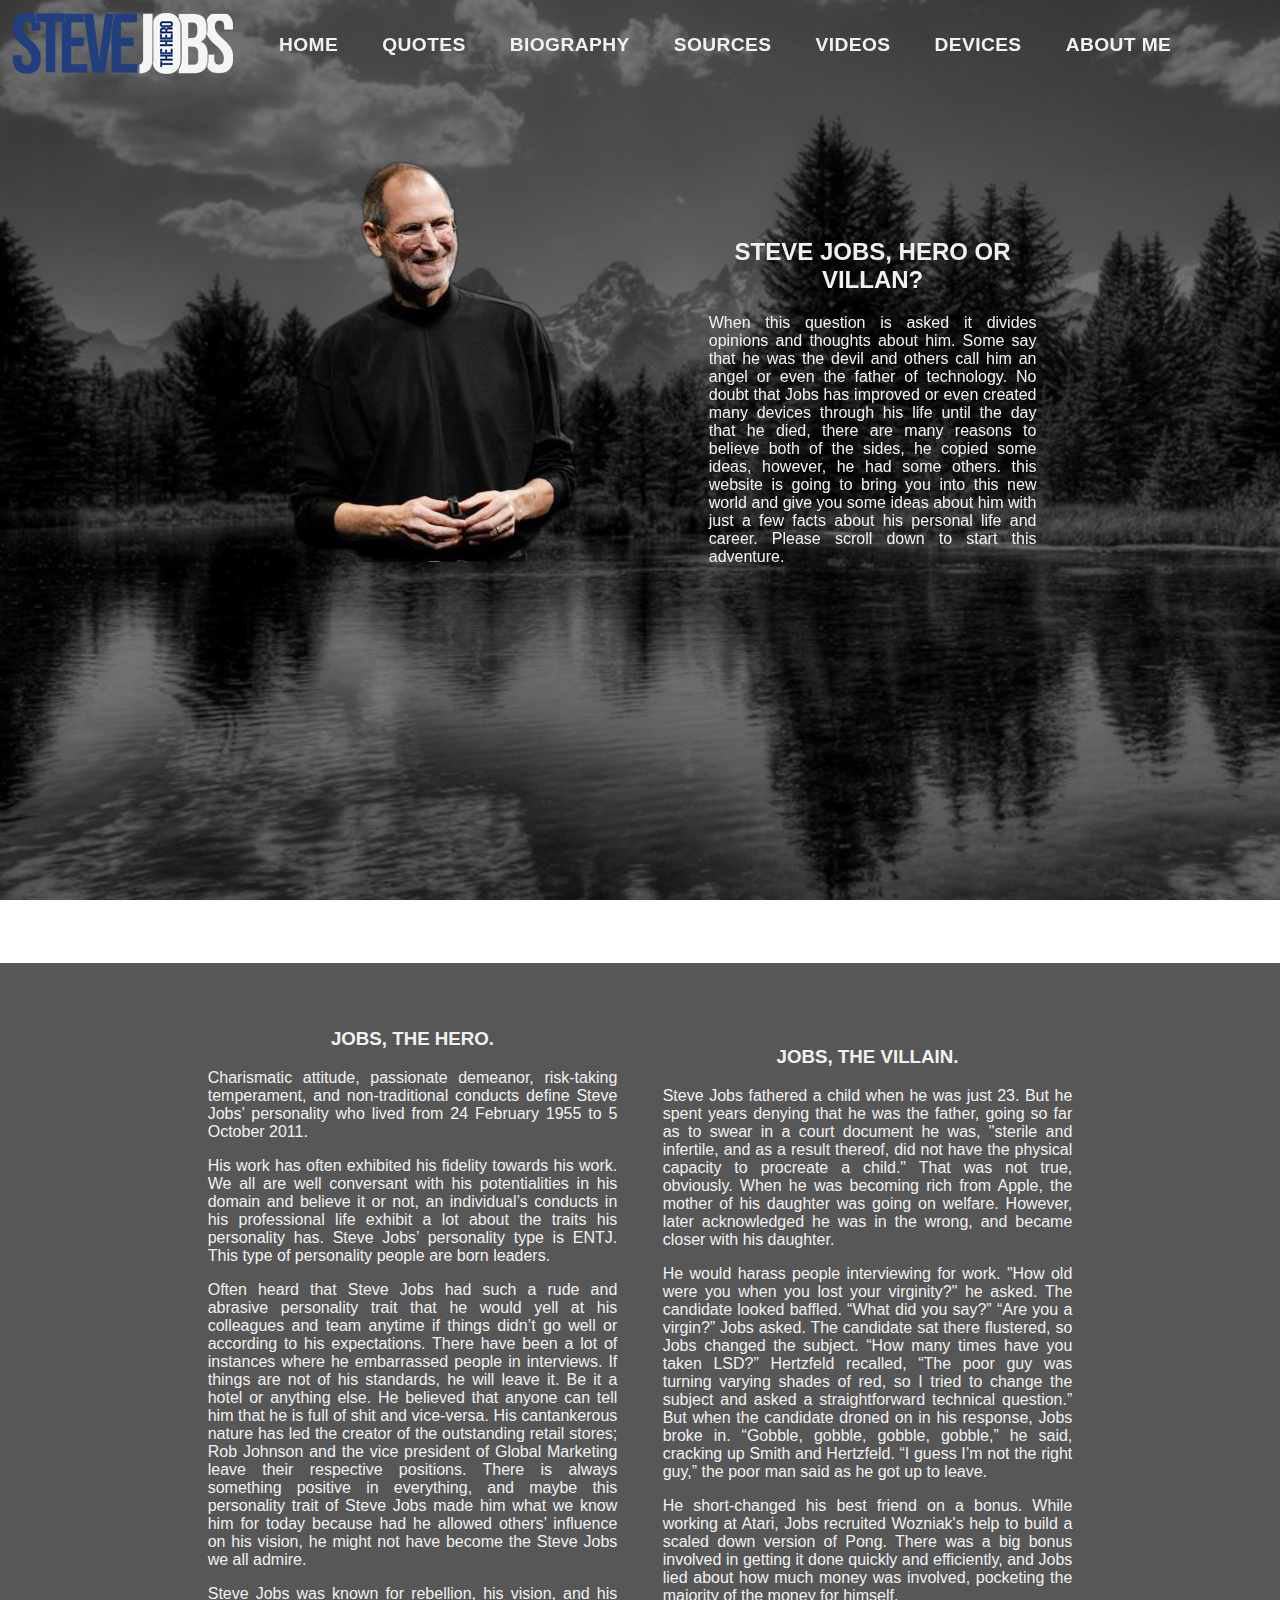
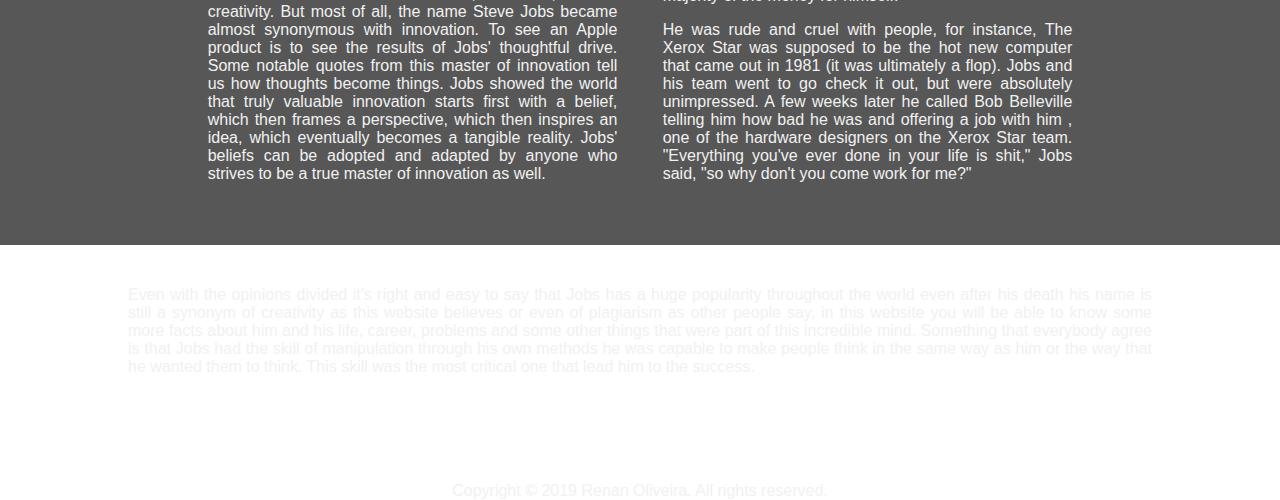
<file: index.html>
<!DOCTYPE html>
<html>
<head>
    <meta charset="utf-8" />
    <meta http-equiv="X-UA-Compatible" content="IE=edge">
    <link rel="icon" href="img/favicon.ico"/>
    <title>Steve Jobs, Hero?</title>
    <meta name="viewport" content="width=device-width, initial-scale=1, maximum-scale=1">
    <link rel="stylesheet" type="text/css" media="screen" href="css/style.css" />
    <script src="js/script.js"></script>
    <script type="text/javascript">
        if (screen.width <= 699) {
        document.location = "mobile.html";
        }
        </script>
    <!--This part says that if the device is a mobile to redirect it to the following page mobile.html-->
    <div id="menu">
        <div class="logo">
                <a href="index.html"><img src="img/logo.png" alt="logo is here" width="220" height="61"></a>
                <!-- The logo should be 118px width and 38px height -->
        </div>
        <nav>
            <ul>
                <div class="menuFont">
                    <li><a href="index.html">HOME</a></li>
                    <li><a href="quotes.html">QUOTES</a></li>
                    <li><a href="biography.html">BIOGRAPHY</a></li>
                    <li><a href="sources.html">SOURCES</a></li>
                    <li><a href="videos.html">VIDEOS</a></li>
                    <li><a href="devices.html">DEVICES</a></li>
                    <li><a href="about.html">ABOUT ME</a></li>
                </div>
            </ul>    
        </nav>
    </div>
</head>
<body>
    <div class="header">

    </div>
    <div class="contentA">
        <div class="columnA">
            <img class="imageIntroduction" src="img/home/introduction.png" alt="steveJobsImage">
        </div>
        <div class="columnA">
        <div class="textA">
            <h2>STEVE JOBS, HERO OR VILLAN?</h2>
            <p>When this question is asked it divides opinions and thoughts about him. Some say that he was the devil and others
                call him an angel or even the father of technology. No doubt that Jobs has improved or even created many devices through
                 his life until the day that he died, there are many reasons to believe both of the sides, he copied some ideas, however,
                  he had some others. this website is going to bring you into this new world and give you some ideas about him with just a
                    few facts about his personal life and career. Please scroll down to start this adventure. </p>
                    </div>
    </div>
    </div>
    <!--Please write the content between the <p>tags</p>-->
    <div class="contentB">

        <div class="textB">
            <div class="columnB">
                <h3>JOBS, THE HERO.</h3>
                    <p>Charismatic attitude, passionate demeanor, risk-taking temperament, and non-traditional conducts define 
                        Steve Jobs’ personality who lived from 24 February 1955 to 5 October 2011.</p>
                            <p>His work has often exhibited his fidelity towards his work. We all are well conversant with his 
                                potentialities in his domain and believe it or not, an individual’s conducts in his professional 
                                life exhibit a lot about the traits his personality has. Steve Jobs’ personality type is ENTJ.
                                 This type of personality people are born leaders.</p>
                                 <p>Often heard that Steve Jobs had such a rude and abrasive personality trait that he would yell
                                      at his colleagues and team anytime if things didn’t go well or according to his expectations.
                                       There have been a lot of instances where he embarrassed people in interviews. If things are not
                                        of his standards, he will leave it. Be it a hotel or anything else.  He believed that anyone can
                                         tell him that he is full of shit and vice-versa. His cantankerous nature has led the creator of
                                          the outstanding retail stores; Rob Johnson and the vice president of Global Marketing leave 
                                          their respective positions. There is always something positive in everything, and maybe this 
                                          personality trait of Steve Jobs made him what we know him for today because had he allowed others’
                                           influence on his vision, he might not have become the Steve Jobs we all admire.
                                        </p> 
                                        <p>Steve Jobs was known for rebellion, his vision, and his creativity. But most of all, the name Steve 
                                            Jobs became almost synonymous with innovation. To see an Apple product is to see the results of Jobs'
                                             thoughtful drive. Some notable quotes from this master of innovation tell us how thoughts become things.
                                              Jobs showed the world that truly valuable innovation starts first with a belief, which then frames a
                                               perspective, which then inspires an idea, which eventually becomes a tangible reality. Jobs' beliefs 
                                               can be adopted and adapted by anyone who strives to be a true master of innovation as well.</p>
            </div>
            <!--Please write the content between the <p>tags</p>-->
            <div class="columnB">
                    <h3>JOBS, THE VILLAIN.</h3>
                        <p>Steve Jobs fathered a child when he was just 23. But he spent years denying that he was the father, 
                            going so far as to swear in a court document he was, "sterile and infertile, and as a result thereof, 
                            did not have the physical capacity to procreate a child." That was not true, obviously. When he was 
                            becoming rich from Apple, the mother of his daughter was going on welfare. However, later acknowledged 
                            he was in the wrong, and became closer with his daughter.  </p>
                            <p>He would harass people interviewing for work. "How old were you when you lost your virginity?" he asked. 
                                    The candidate looked baffled. “What did you say?” “Are you a virgin?” Jobs asked. The candidate sat there 
                                    flustered, so Jobs changed the subject. “How many times have you taken LSD?” Hertzfeld recalled, “The poor
                                     guy was turning varying shades of red, so I tried to change the subject and asked a straightforward technical
                                      question.” But when the candidate droned on in his response, Jobs broke in. “Gobble, gobble, gobble, gobble,”
                                       he said, cracking up Smith and Hertzfeld. “I guess I’m not the right guy,” the poor man said as he got up to leave.</p>
                            <p>He short-changed his best friend on a bonus. While working at Atari, Jobs recruited Wozniak's help to
                                 build a scaled down version of Pong. There was a big bonus involved in getting it done quickly and 
                                 efficiently, and Jobs lied about how much money was involved, pocketing the majority of the money for himself.</p>
                            <p>He was rude and cruel with people, for instance, The Xerox Star was supposed to be the hot new computer 
                                    that came out in 1981 (it was ultimately a flop). Jobs and his team went to go check it out, but were 
                                    absolutely unimpressed. A few weeks later he called Bob Belleville telling him how bad he was and offering 
                                    a job with him , one of the hardware designers on the Xerox Star team. "Everything you've ever done in your
                                     life is shit," Jobs said, "so why don't you come work for me?" </p>

            </div>
            <!--Please write the content between the <p>tags</p>-->
        </div>
    
    </div>
    <div class="contentC">
        
        <div class="textC">
                <p>Even with the opinions divided it's right and easy to say that Jobs has a huge popularity throughout the world even after his
                        death his name is still a synonym of creativity as this website believes or even of plagiarism as other people say, in this
                    website you will be able to know some more facts about him and his life, career, problems and some other things that were part of
                this incredible mind. Something that everybody agree is that Jobs had the skill of manipulation through his own methods he was capable
            to make people think in the same way as him or the way that he wanted them to think. This skill was the most critical one that lead him
        to the success. </p>
        </div>
        <!--Please write the content between the <p>tags</p>-->
    
    </div>
    <footer class="foot">Copyright © 2019 Renan Oliveira. All rights reserved.</footer>
</body>
</html>
</file>
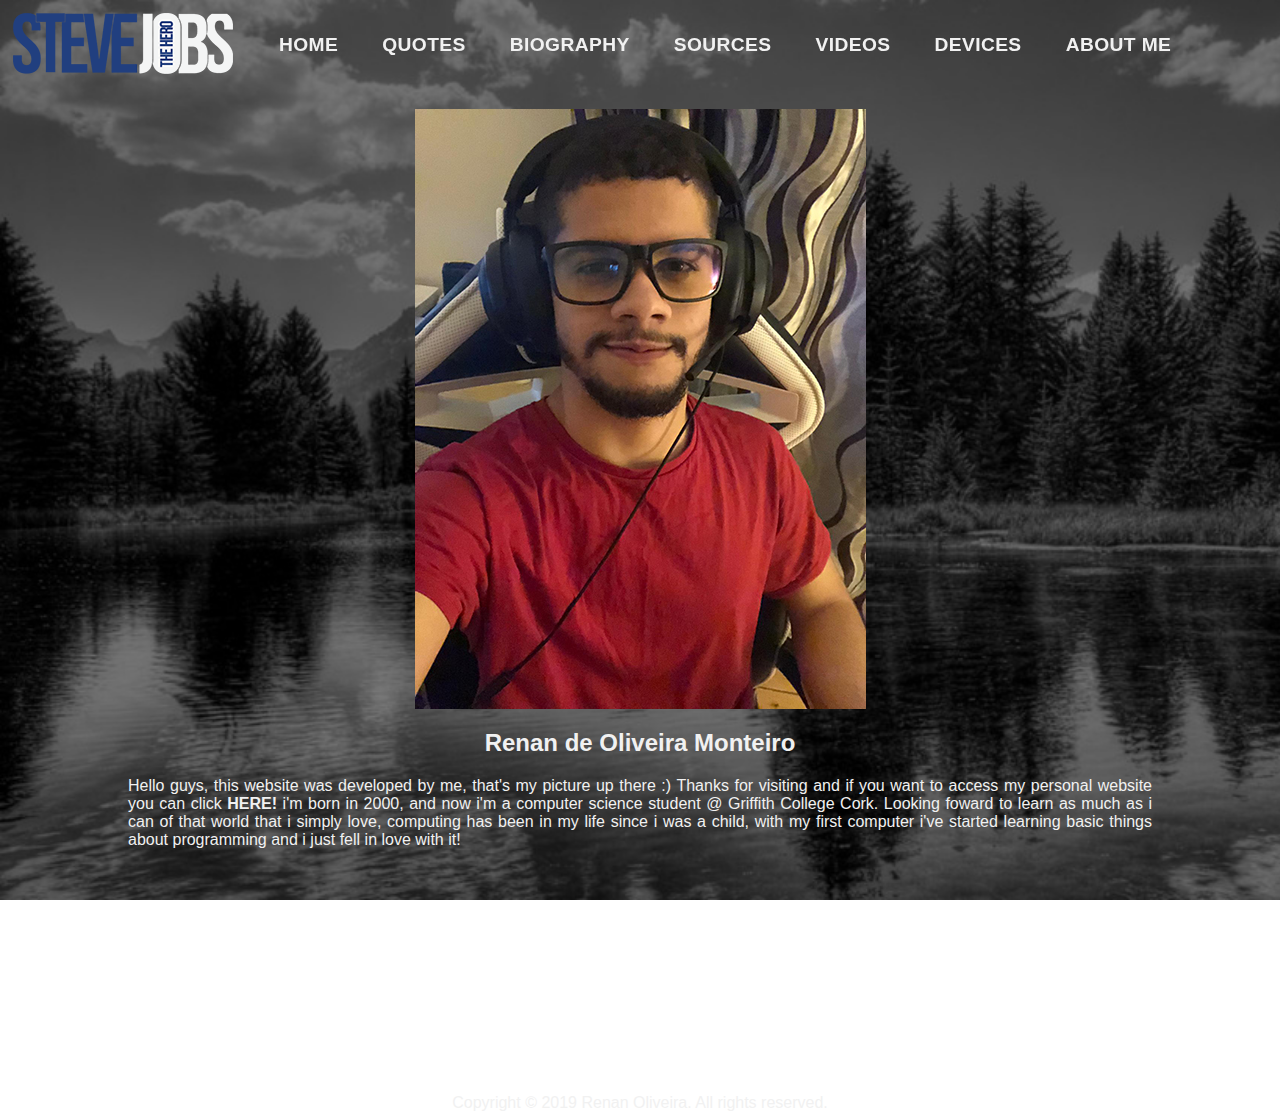
<file: about.html>
<!DOCTYPE html>
<html>
<head>
    <meta charset="utf-8" />
    <meta http-equiv="X-UA-Compatible" content="IE=edge">
    <link rel="icon" href="img/favicon.ico"/>
    <title>Steve Jobs, Hero?</title>
    <meta name="viewport" content="width=device-width, initial-scale=1, maximum-scale=1">
    <link rel="stylesheet" type="text/css" media="screen" href="css/style.css" />
    <script src="js/script.js"></script>
    <script type="text/javascript">
        if (screen.width <= 699) {
        document.location = "mobile.html";
        }
        </script>
    <!--This part says that if the device is a mobile to redirect it to the following page mobile.html-->
    <div id="menu">
        <div class="logo">
                <a href="index.html"><img src="img/logo.png" alt="logo is here" width="220" height="61"></a>
                <!-- The logo should be 118px width and 38px height -->
        </div>
        <nav>
            <ul>
                <div class="menuFont">
                    <li><a href="index.html">HOME</a></li>
                    <li><a href="quotes.html">QUOTES</a></li>
                    <li><a href="biography.html">BIOGRAPHY</a></li>
                    <li><a href="sources.html">SOURCES</a></li>
                    <li><a href="videos.html">VIDEOS</a></li>
                    <li><a href="devices.html">DEVICES</a></li>
                    <li><a href="about.html">ABOUT ME</a></li>
                </div>
            </ul>    
        </nav>
    </div>
</head>
<body>
    <div class="header">

    </div>
    <div class="contentA">
        <div class="textA">
        <img class="renanPic" alt="renan's picture" src="img/renan.jpg">
            <h2>Renan de Oliveira Monteiro</h2>
            <p>Hello guys, this website was developed by me, that's my picture up there :) Thanks for visiting and if you want
                 to access my personal website you can click <a href="http://www.orenan.com" target="_blank">HERE!</a> i'm born in 2000, and
                now i'm a computer science student @ Griffith College Cork. Looking foward to learn as much as i can of that world that i simply
            love, computing has been in my life since i was a child, with my first computer i've started learning basic things about programming
        and i just fell in love with it!</p>

        </div>
                    </div>
    </div>
    </div>
    <!--Please write the content between the <p>tags</p>-->
        </div>
    
    </div>
    <div class="contentC">
        
        <div class="textC">
                <p></p>
        </div>
        <!--Please write the content between the <p>tags</p>-->
    
    </div>
    <footer class="foot">Copyright © 2019 Renan Oliveira. All rights reserved.</footer>
</body>
</html>
</file>
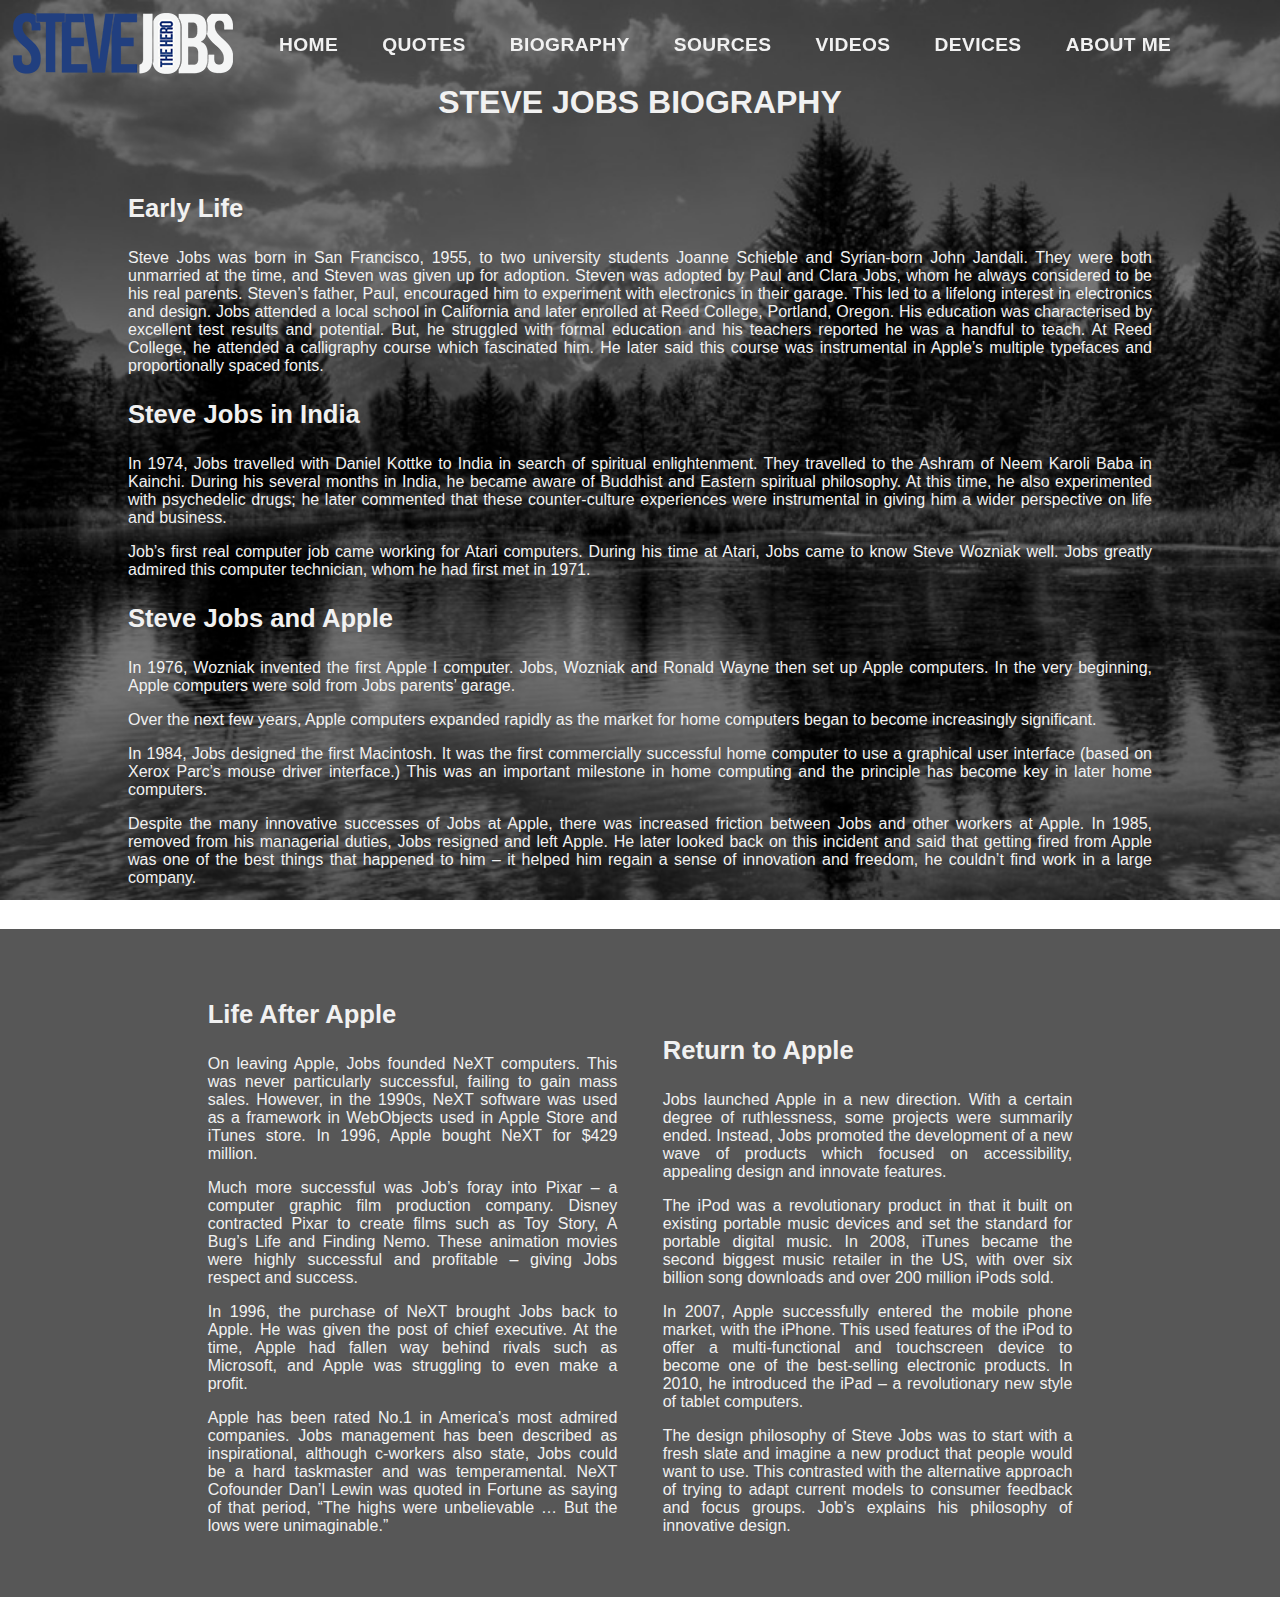
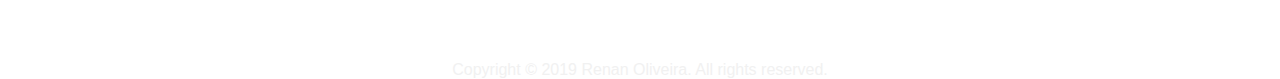
<file: biography.html>
<!DOCTYPE html>
<html>
<head>
    <meta charset="utf-8" />
    <meta http-equiv="X-UA-Compatible" content="IE=edge">
    <link rel="icon" href="img/favicon.ico"/>
    <title>Steve Jobs, Hero? - Biography</title>
    <meta name="viewport" content="width=device-width, initial-scale=1, maximum-scale=1">
    <link rel="stylesheet" type="text/css" media="screen" href="css/style.css" />
    <script src="js/script.js"></script>
    <script type="text/javascript">
        if (screen.width <= 699) {
        document.location = "mobile.html";
        }
        </script>
    <!--This part says that if the device is a mobile to redirect it to the following page mobile.html-->
    <div id="menu">
        <div class="logo">
                <a href="index.html"><img src="img/logo.png" alt="logo is here" width="220" height="61"></a>
                <!-- The logo should be 118px width and 38px height -->
        </div>
        <nav>
            <ul>
                <div class="menuFont">
                    <li><a href="index.html">HOME</a></li>
                    <li><a href="quotes.html">QUOTES</a></li>
                    <li><a href="biography.html">BIOGRAPHY</a></li>
                    <li><a href="sources.html">SOURCES</a></li>
                    <li><a href="videos.html">VIDEOS</a></li>
                    <li><a href="devices.html">DEVICES</a></li>
                    <li><a href="about.html">ABOUT ME</a></li>

                </div>
            </ul>    
        </nav>
    </div>
</head>
<body>
    <div class="header">

    </div>
    <div class="contentAMobile">
            <h1 class="pageTitle"><a href="https://www.biographyonline.net/business/steve-jobs.html" target="_blank">STEVE JOBS BIOGRAPHY</a></h1>
            <div class="textA">
            <p class="topic">Early Life</p>
            <p> Steve Jobs was born in San Francisco, 1955, to two university students Joanne Schieble and Syrian-born John Jandali. 
                They were both unmarried at the time, and Steven was given up for adoption. Steven was adopted by Paul and Clara Jobs,
                 whom he always considered to be his real parents. Steven’s father, Paul, encouraged him to experiment with electronics
                  in their garage. This led to a lifelong interest in electronics and design. Jobs attended a local school in California
                   and later enrolled at Reed College, Portland, Oregon. His education was characterised by excellent test results and
                    potential. But, he struggled with formal education and his teachers reported he was a handful to teach. At Reed College,
                     he attended a calligraphy course which fascinated him. He later said this course was instrumental in Apple’s multiple 
                     typefaces and proportionally spaced fonts.</p>
                     <p class="topic">Steve Jobs in India</p>
                     <p>In 1974, Jobs travelled with Daniel Kottke to India in search of spiritual enlightenment. They travelled to
                          the Ashram of Neem Karoli Baba in Kainchi. During his several months in India, he became aware of Buddhist
                           and Eastern spiritual philosophy. At this time, he also experimented with psychedelic drugs; he later 
                           commented that these counter-culture experiences were instrumental in giving him a wider perspective on
                            life and business.</p>
                            <p>Job’s first real computer job came working for Atari computers. During his time at Atari, Jobs came 
                                to know Steve Wozniak well. Jobs greatly admired this computer technician, whom he had first met in 1971.</p>
                                <p class="topic">Steve Jobs and Apple</p>
                                <p>In 1976, Wozniak invented the first Apple I computer. Jobs, Wozniak and Ronald Wayne then set up Apple
                                     computers. In the very beginning, Apple computers were sold from Jobs parents’ garage.</p>
                                <p>Over the next few years, Apple computers expanded rapidly as the market for home computers began to 
                                    become increasingly significant.</p>
                                <p>In 1984, Jobs designed the first Macintosh. It was the first commercially successful home computer to use
                                     a graphical user interface (based on Xerox Parc’s mouse driver interface.) This was an important milestone 
                                     in home computing and the principle has become key in later home computers.</p>
                                <p>Despite the many innovative successes of Jobs at Apple, there was increased friction between Jobs and other
                                     workers at Apple. In 1985, removed from his managerial duties, Jobs resigned and left Apple. He later looked
                                      back on this incident and said that getting fired from Apple was one of the best things that happened to him
                                       – it helped him regain a sense of innovation and freedom, he couldn’t find work in a large company.</p>
                    </div>
    </div>
    
    <!--Please write the content between the <p>tags</p>-->
    <div class="contentB">

        <div class="textB">
            <div class="columnB">
                    <p class="topic">Life After Apple</h3>
                        <p>On leaving Apple, Jobs founded NeXT computers. This was never particularly successful, failing
                             to gain mass sales. However, in the 1990s, NeXT software was used as a framework in WebObjects
                              used in Apple Store and iTunes store. In 1996, Apple bought NeXT for $429 million.</p>
                            <p>Much more successful was Job’s foray into Pixar – a computer graphic film production company.
                                 Disney contracted Pixar to create films such as Toy Story, A Bug’s Life and Finding Nemo.
                                  These animation movies were highly successful and profitable – giving Jobs respect and success.</p>
                                  <p>In 1996, the purchase of NeXT brought Jobs back to Apple. He was given the post of chief executive. 
                                      At the time, Apple had fallen way behind rivals such as Microsoft, and Apple was struggling to even make a profit.</p>
                                      <p>Apple has been rated No.1 in America’s most admired companies. Jobs management has been described as inspirational, 
                                            although c-workers also state, Jobs could be a hard taskmaster and was temperamental. NeXT Cofounder Dan’l Lewin was
                                             quoted in Fortune as saying of that period, “The highs were unbelievable … But the lows were unimaginable.”</p>
            </div>
            <!--Please write the content between the <p>tags</p>-->
            <div class="columnB">
                <p class="topic">Return to Apple</p>
                <p>Jobs launched Apple in a new direction. With a certain degree of ruthlessness, some projects were summarily ended.
                     Instead, Jobs promoted the development of a new wave of products which focused on accessibility, appealing design 
                     and innovate features.</p>
                <p>The iPod was a revolutionary product in that it built on existing portable music devices and set the standard for
                     portable digital music. In 2008, iTunes became the second biggest music retailer in the US, with over six billion
                      song downloads and over 200 million iPods sold.</p>
                <p>In 2007, Apple successfully entered the mobile phone market, with the iPhone. This used features of the iPod to offer
                     a multi-functional and touchscreen device to become one of the best-selling electronic products. In 2010, he introduced
                      the iPad – a revolutionary new style of tablet computers.</p>
                <p>The design philosophy of Steve Jobs was to start with a fresh slate and imagine a new product that people would want to
                     use. This contrasted with the alternative approach of trying to adapt current models to consumer feedback and focus
                      groups. Job’s explains his philosophy of innovative design.</p>

            </div>

            <!--Please write the content between the <p>tags</p>-->
        </div>
    
    </div>
    <footer class="foot">Copyright © 2019 Renan Oliveira. All rights reserved.</footer>
</body>
</html>
</file>
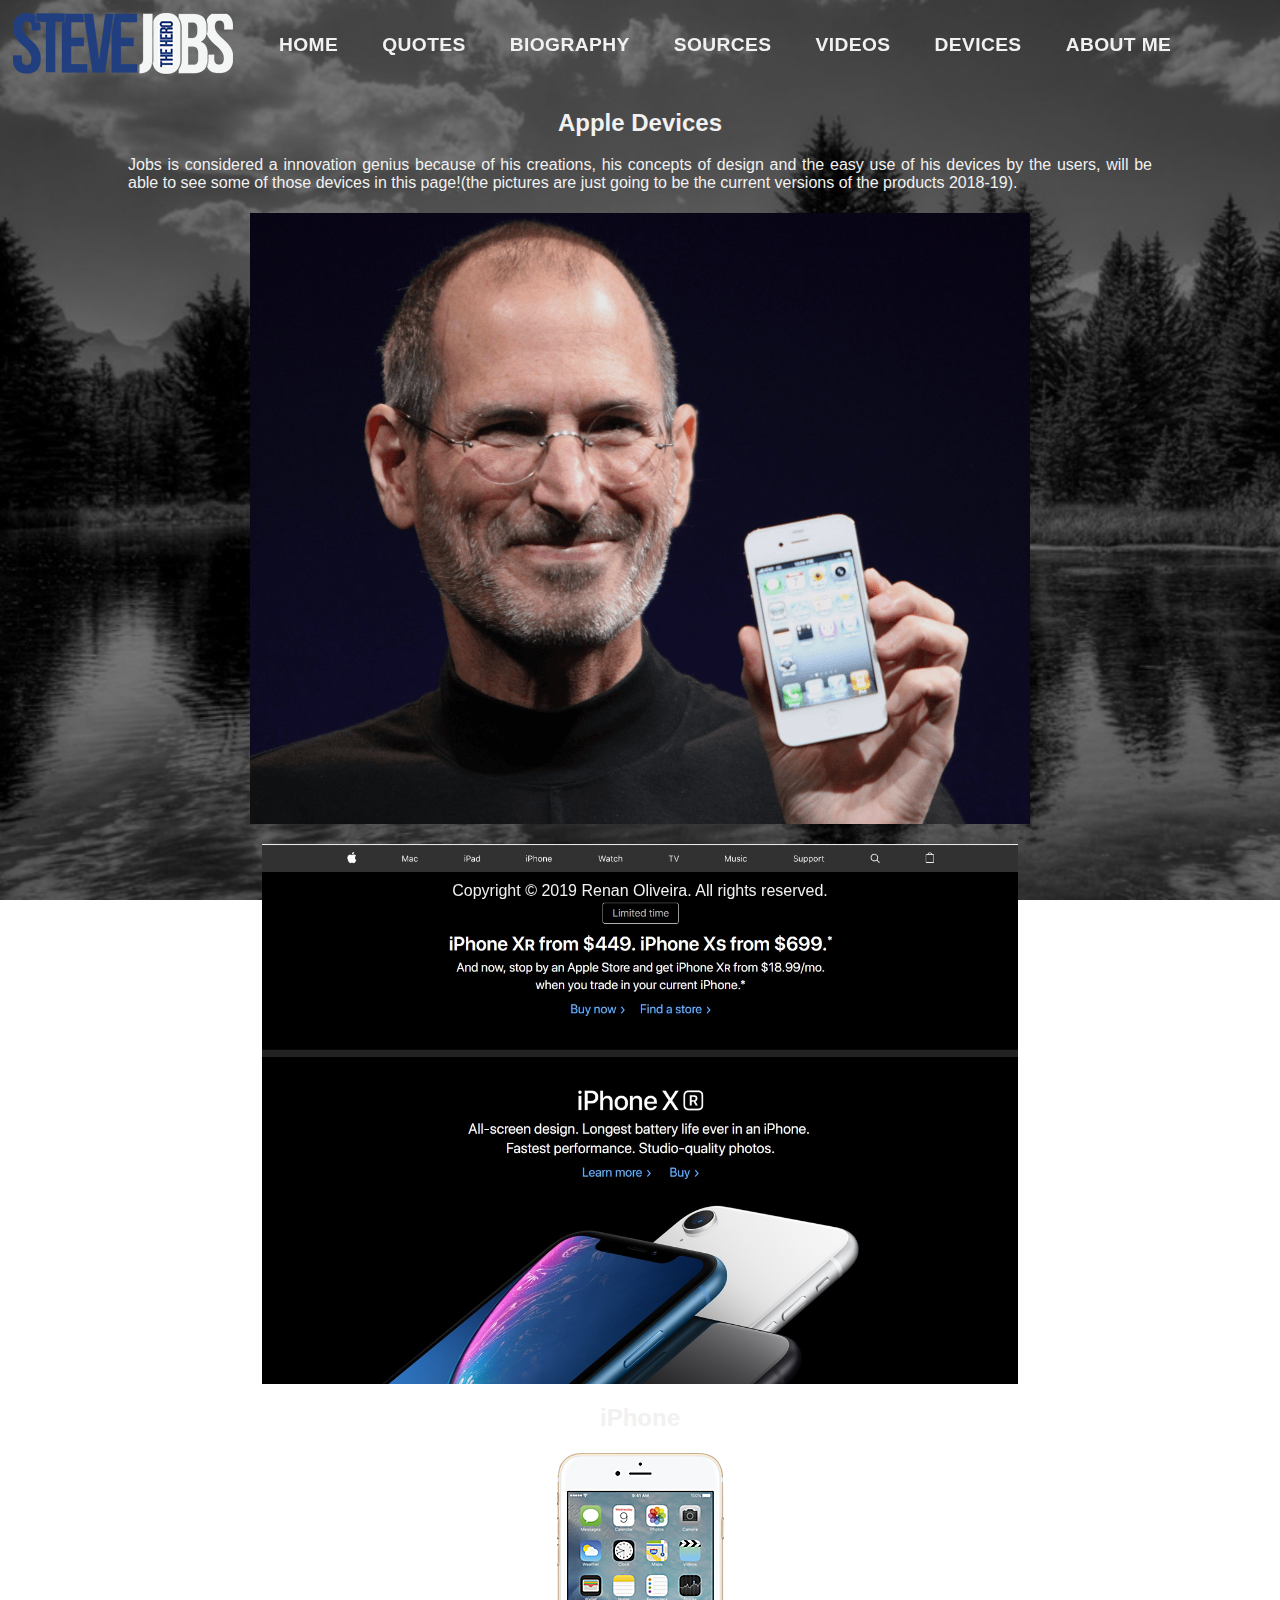
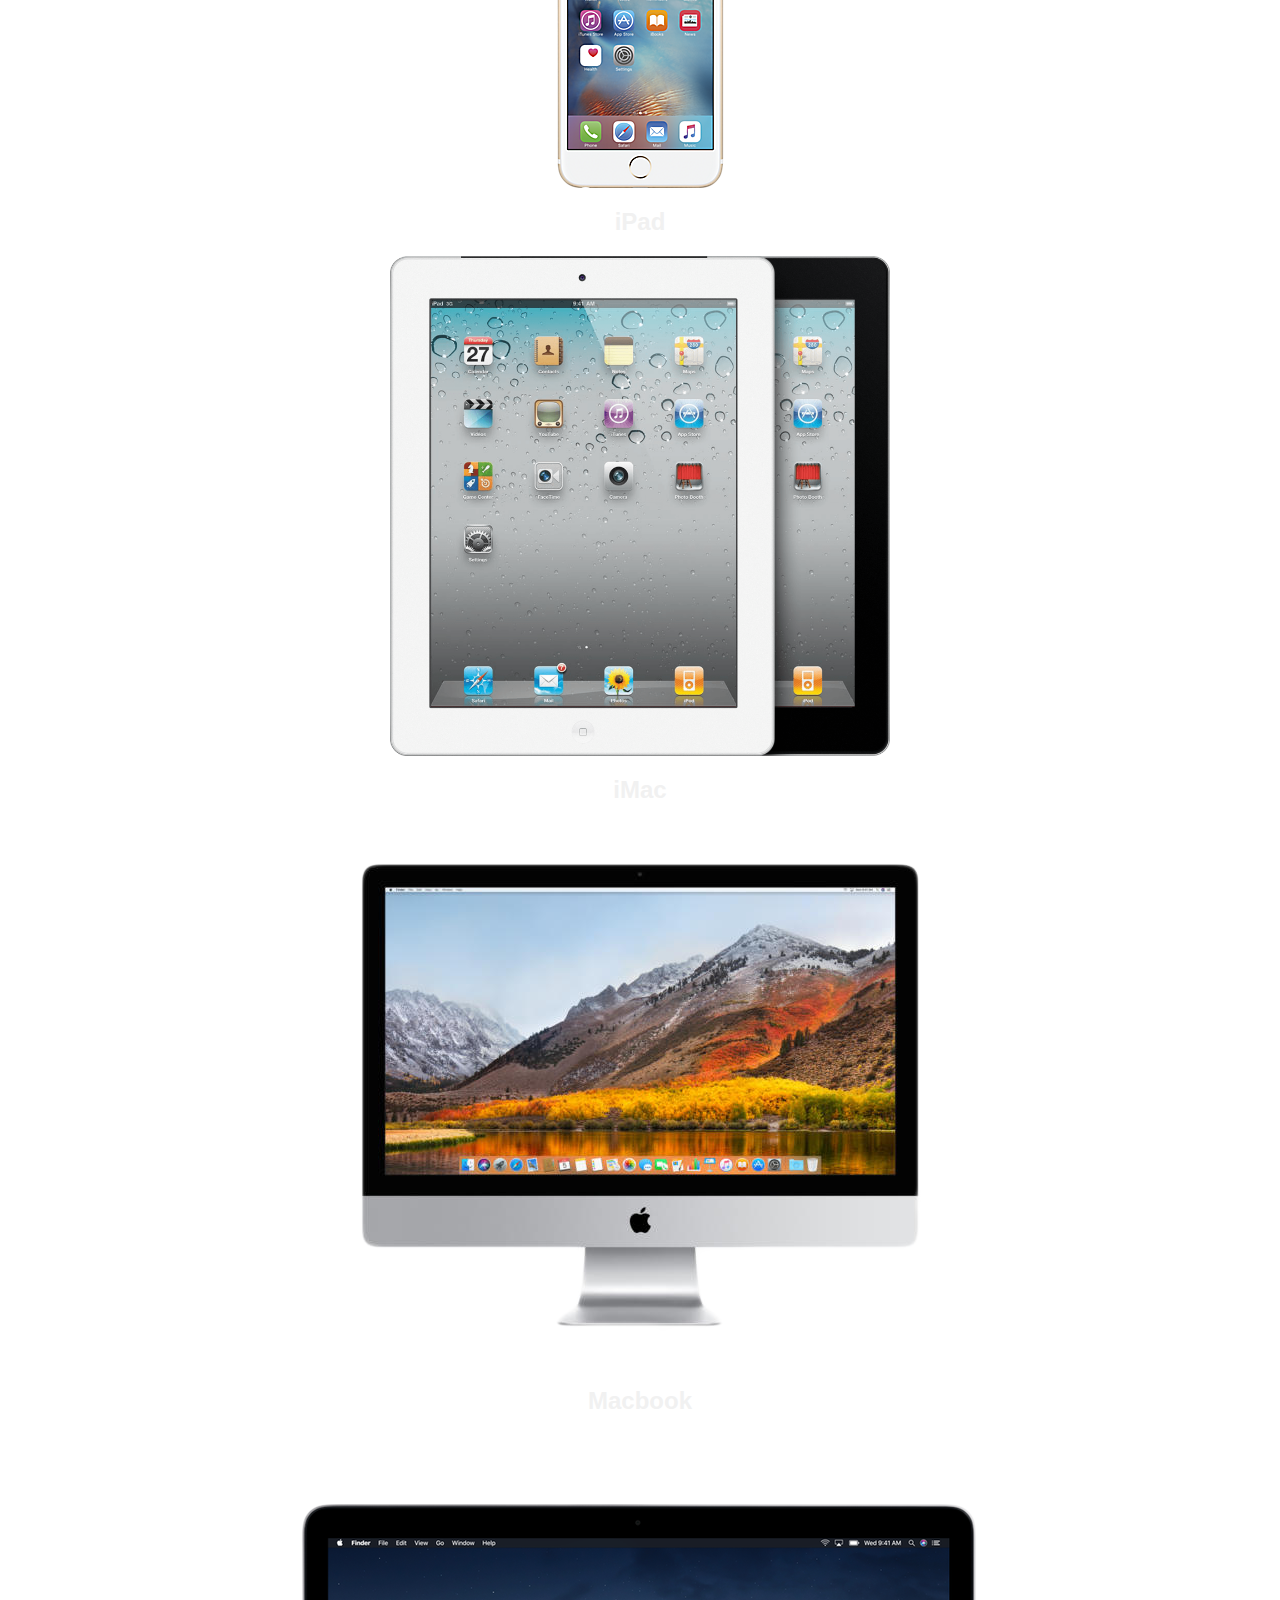
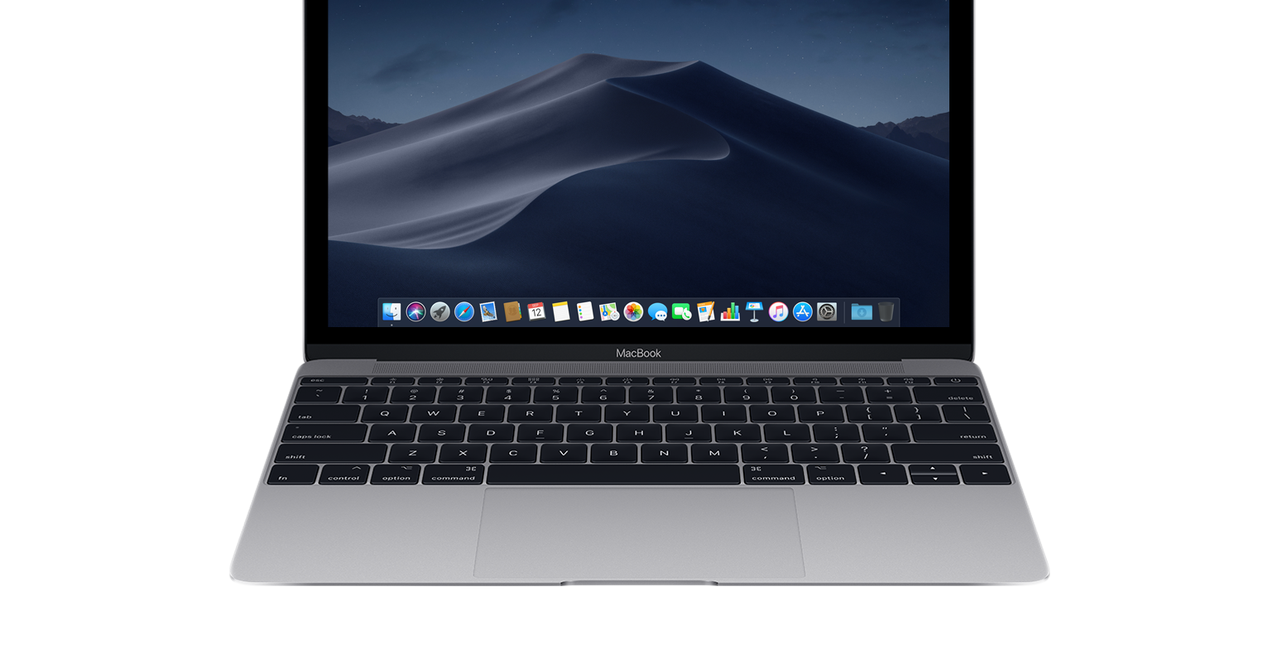
<file: devices.html>
<!DOCTYPE html>
<html>
<head>
    <meta charset="utf-8" />
    <meta http-equiv="X-UA-Compatible" content="IE=edge">
    <link rel="icon" href="img/favicon.ico"/>
    <title>Steve Jobs, Hero?</title>
    <meta name="viewport" content="width=device-width, initial-scale=1, maximum-scale=1">
    <link rel="stylesheet" type="text/css" media="screen" href="css/style.css" />
    <script src="js/script.js"></script>
    <script type="text/javascript">
        if (screen.width <= 699) {
        document.location = "mobile.html";
        }
        </script>
    <!--This part says that if the device is a mobile to redirect it to the following page mobile.html-->
    <div id="menu">
        <div class="logo">
                <a href="index.html"><img src="img/logo.png" alt="logo is here" width="220" height="61"></a>
                <!-- The logo should be 118px width and 38px height -->
        </div>
        <nav>
            <ul>
                <div class="menuFont">
                    <li><a href="index.html">HOME</a></li>
                    <li><a href="quotes.html">QUOTES</a></li>
                    <li><a href="biography.html">BIOGRAPHY</a></li>
                    <li><a href="sources.html">SOURCES</a></li>
                    <li><a href="videos.html">VIDEOS</a></li>
                    <li><a href="devices.html">DEVICES</a></li>
                    <li><a href="about.html">ABOUT ME</a></li>
                </div>
            </ul>    
        </nav>
    </div>
</head>
<body>
    <div class="header">

    </div>
    <div class="contentA">
        <div class="textA">
            <h2>Apple Devices</h2>
            <p>Jobs is considered a innovation genius because of his creations, his concepts of design and the easy use of his devices by the users, will be able to see some of
                those devices in this page!(the pictures are just going to be the current versions of the products 2018-19).
            </p>
            <a href="http://apple.com" target="_blank"><img class="appleWebsite" alt="Apple Website" src="img/jobsIphone.png"></a>
            <a href="http://apple.com" target="_blank"><img class="appleWebsite" alt="Apple Website" src="img/appleSite.jpg" width="756px" height="540px"></a>
            <h2>iPhone</h2>
            <img class="appleWebsite" alt="Apple Website" src="img/iphone.png">
            <h2>iPad</h2>
            <img class="appleWebsite" alt="Apple Website" src="img/ipad.png" width="500px" height="500px">
            <h2>iMac</h2>
            <img class="appleWebsite" alt="Apple Website" src="img/mac.png">
            <h2>Macbook</h2>
            <img class="appleWebsite" alt="Apple Website" src="img/macbook.png">
                    </div>
    </div>
    </div>
            <!--Please write the content between the <p>tags</p>-->
        </div>
    
    </div>
    <div class="contentC">
        
        <div class="textC">
                <p></p>
        </div>
        <!--Please write the content between the <p>tags</p>-->

    </div>
    <footer class="footDevice">Copyright © 2019 Renan Oliveira. All rights reserved.</footer>
</body>
</html>
</file>
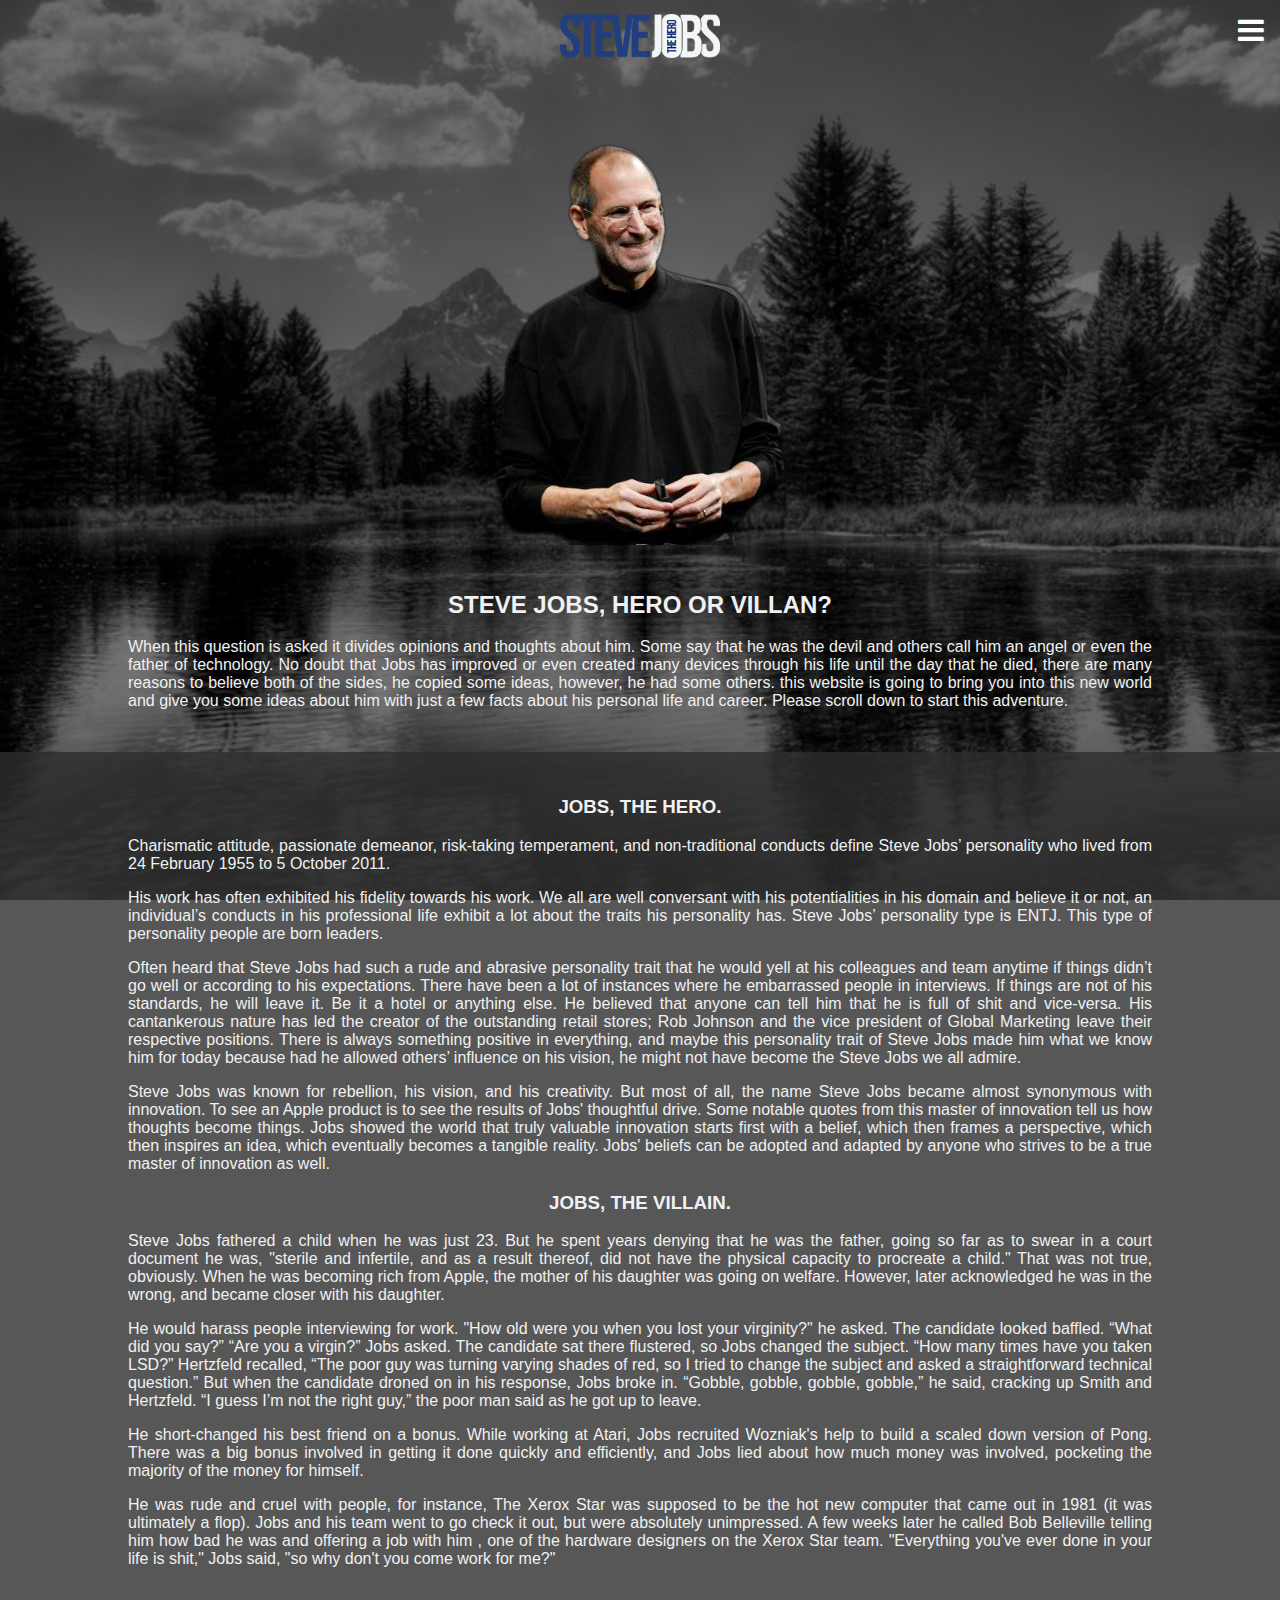
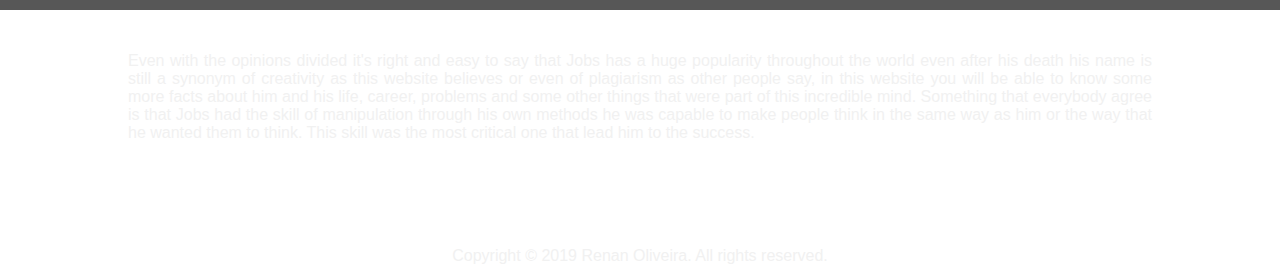
<file: mobile.html>
<!DOCTYPE html>
<html>
<head>
    <meta charset="utf-8" />
    <meta http-equiv="X-UA-Compatible" content="IE=edge">
    <link rel="icon" href="img/favicon.ico"/>
    <title>Steve Jobs, Hero?</title>
    <meta name="viewport" content="width=device-width, initial-scale=1, maximum-scale=1">
    <link rel="stylesheet" type="text/css" media="screen" href="css/style.css" />
    <link rel="stylesheet" href="https://cdnjs.cloudflare.com/ajax/libs/font-awesome/4.7.0/css/font-awesome.min.css">
    <script src="js/script.js"></script>

    <div class="topnav">
            <a href="mobile.html"><img src="img/logo.png" alt="logo is here" width="160" height="44"></a>
            <!-- The logo should be 118px width and 38px height -->
            <div id="myLinks">
              <a href="mobile.html">HOME</a>
              <a href="mobile/quotes.html">QUOTES</a>
              <a href="mobile/biography.html">BIOGRAPHY</a>
              <a href="mobile/sources.html">SOURCES</a>
              <a href="mobile/videos.html">VIDEOS</a>
              <a href="mobile/devices.html">DEVICES</a>
              <a href="mobile/about.html">ABOUT ME</a>
              
            </div>
    <a href="javascript:void(0);" class="icon" onclick="myFunction()">
        <!-- This part is the menu and it's hidden by default-->
            <i class="fa fa-bars"></i>
             </a>
     </div>
</head>
<body>
    <div class="contentMobileA">
            <img class="imageIntroduction" src="img/home/introduction.png" alt="steveJobsImage">
        <div class="textA">
                <h2>STEVE JOBS, HERO OR VILLAN?</h2>
                <p>When this question is asked it divides opinions and thoughts about him. Some say that he was the devil and others
                    call him an angel or even the father of technology. No doubt that Jobs has improved or even created many devices through
                     his life until the day that he died, there are many reasons to believe both of the sides, he copied some ideas, however,
                      he had some others. this website is going to bring you into this new world and give you some ideas about him with just a
                        few facts about his personal life and career. Please scroll down to start this adventure. </p>
                        </div>
    </div>
    <!--Please write the content between the <p>tags</p>-->
    <div class="contentMobileB">

        <div class="textBMobile">
                <h3>JOBS, THE HERO.</h3>
                <p>Charismatic attitude, passionate demeanor, risk-taking temperament, and non-traditional conducts define 
                        Steve Jobs’ personality who lived from 24 February 1955 to 5 October 2011.</p>
                            <p>His work has often exhibited his fidelity towards his work. We all are well conversant with his 
                                potentialities in his domain and believe it or not, an individual’s conducts in his professional 
                                life exhibit a lot about the traits his personality has. Steve Jobs’ personality type is ENTJ.
                                 This type of personality people are born leaders.</p>
                                 <p>Often heard that Steve Jobs had such a rude and abrasive personality trait that he would yell
                                      at his colleagues and team anytime if things didn’t go well or according to his expectations.
                                       There have been a lot of instances where he embarrassed people in interviews. If things are not
                                        of his standards, he will leave it. Be it a hotel or anything else.  He believed that anyone can
                                         tell him that he is full of shit and vice-versa. His cantankerous nature has led the creator of
                                          the outstanding retail stores; Rob Johnson and the vice president of Global Marketing leave 
                                          their respective positions. There is always something positive in everything, and maybe this 
                                          personality trait of Steve Jobs made him what we know him for today because had he allowed others’
                                           influence on his vision, he might not have become the Steve Jobs we all admire.
                                        </p> 
                                        <p>Steve Jobs was known for rebellion, his vision, and his creativity. But most of all, the name Steve 
                                            Jobs became almost synonymous with innovation. To see an Apple product is to see the results of Jobs'
                                             thoughtful drive. Some notable quotes from this master of innovation tell us how thoughts become things.
                                              Jobs showed the world that truly valuable innovation starts first with a belief, which then frames a
                                               perspective, which then inspires an idea, which eventually becomes a tangible reality. Jobs' beliefs 
                                               can be adopted and adapted by anyone who strives to be a true master of innovation as well.</p>

                        <h3>JOBS, THE VILLAIN.</h3>
                        <p>Steve Jobs fathered a child when he was just 23. But he spent years denying that he was the father, 
                                going so far as to swear in a court document he was, "sterile and infertile, and as a result thereof, 
                                did not have the physical capacity to procreate a child." That was not true, obviously. When he was 
                                becoming rich from Apple, the mother of his daughter was going on welfare. However, later acknowledged 
                                he was in the wrong, and became closer with his daughter.  </p>
                                <p>He would harass people interviewing for work. "How old were you when you lost your virginity?" he asked. 
                                        The candidate looked baffled. “What did you say?” “Are you a virgin?” Jobs asked. The candidate sat there 
                                        flustered, so Jobs changed the subject. “How many times have you taken LSD?” Hertzfeld recalled, “The poor
                                         guy was turning varying shades of red, so I tried to change the subject and asked a straightforward technical
                                          question.” But when the candidate droned on in his response, Jobs broke in. “Gobble, gobble, gobble, gobble,”
                                           he said, cracking up Smith and Hertzfeld. “I guess I’m not the right guy,” the poor man said as he got up to leave.</p>
                                <p>He short-changed his best friend on a bonus. While working at Atari, Jobs recruited Wozniak's help to
                                     build a scaled down version of Pong. There was a big bonus involved in getting it done quickly and 
                                     efficiently, and Jobs lied about how much money was involved, pocketing the majority of the money for himself.</p>
                                <p>He was rude and cruel with people, for instance, The Xerox Star was supposed to be the hot new computer 
                                        that came out in 1981 (it was ultimately a flop). Jobs and his team went to go check it out, but were 
                                        absolutely unimpressed. A few weeks later he called Bob Belleville telling him how bad he was and offering 
                                        a job with him , one of the hardware designers on the Xerox Star team. "Everything you've ever done in your
                                         life is shit," Jobs said, "so why don't you come work for me?" </p>
        </div>
    
    </div>
    <div class="contentMobilec">
        
        <div class="textC">
                <p>Even with the opinions divided it's right and easy to say that Jobs has a huge popularity throughout the world even after his
                    death his name is still a synonym of creativity as this website believes or even of plagiarism as other people say, in this
                website you will be able to know some more facts about him and his life, career, problems and some other things that were part of
            this incredible mind. Something that everybody agree is that Jobs had the skill of manipulation through his own methods he was capable
        to make people think in the same way as him or the way that he wanted them to think. This skill was the most critical one that lead him
    to the success. </p>
        </div>
        <!--Please write the content between the <p>tags</p>-->
    
    </div>
    <footer class="foot">Copyright © 2019 Renan Oliveira. All rights reserved.</footer>
</body>
</html>
</file>
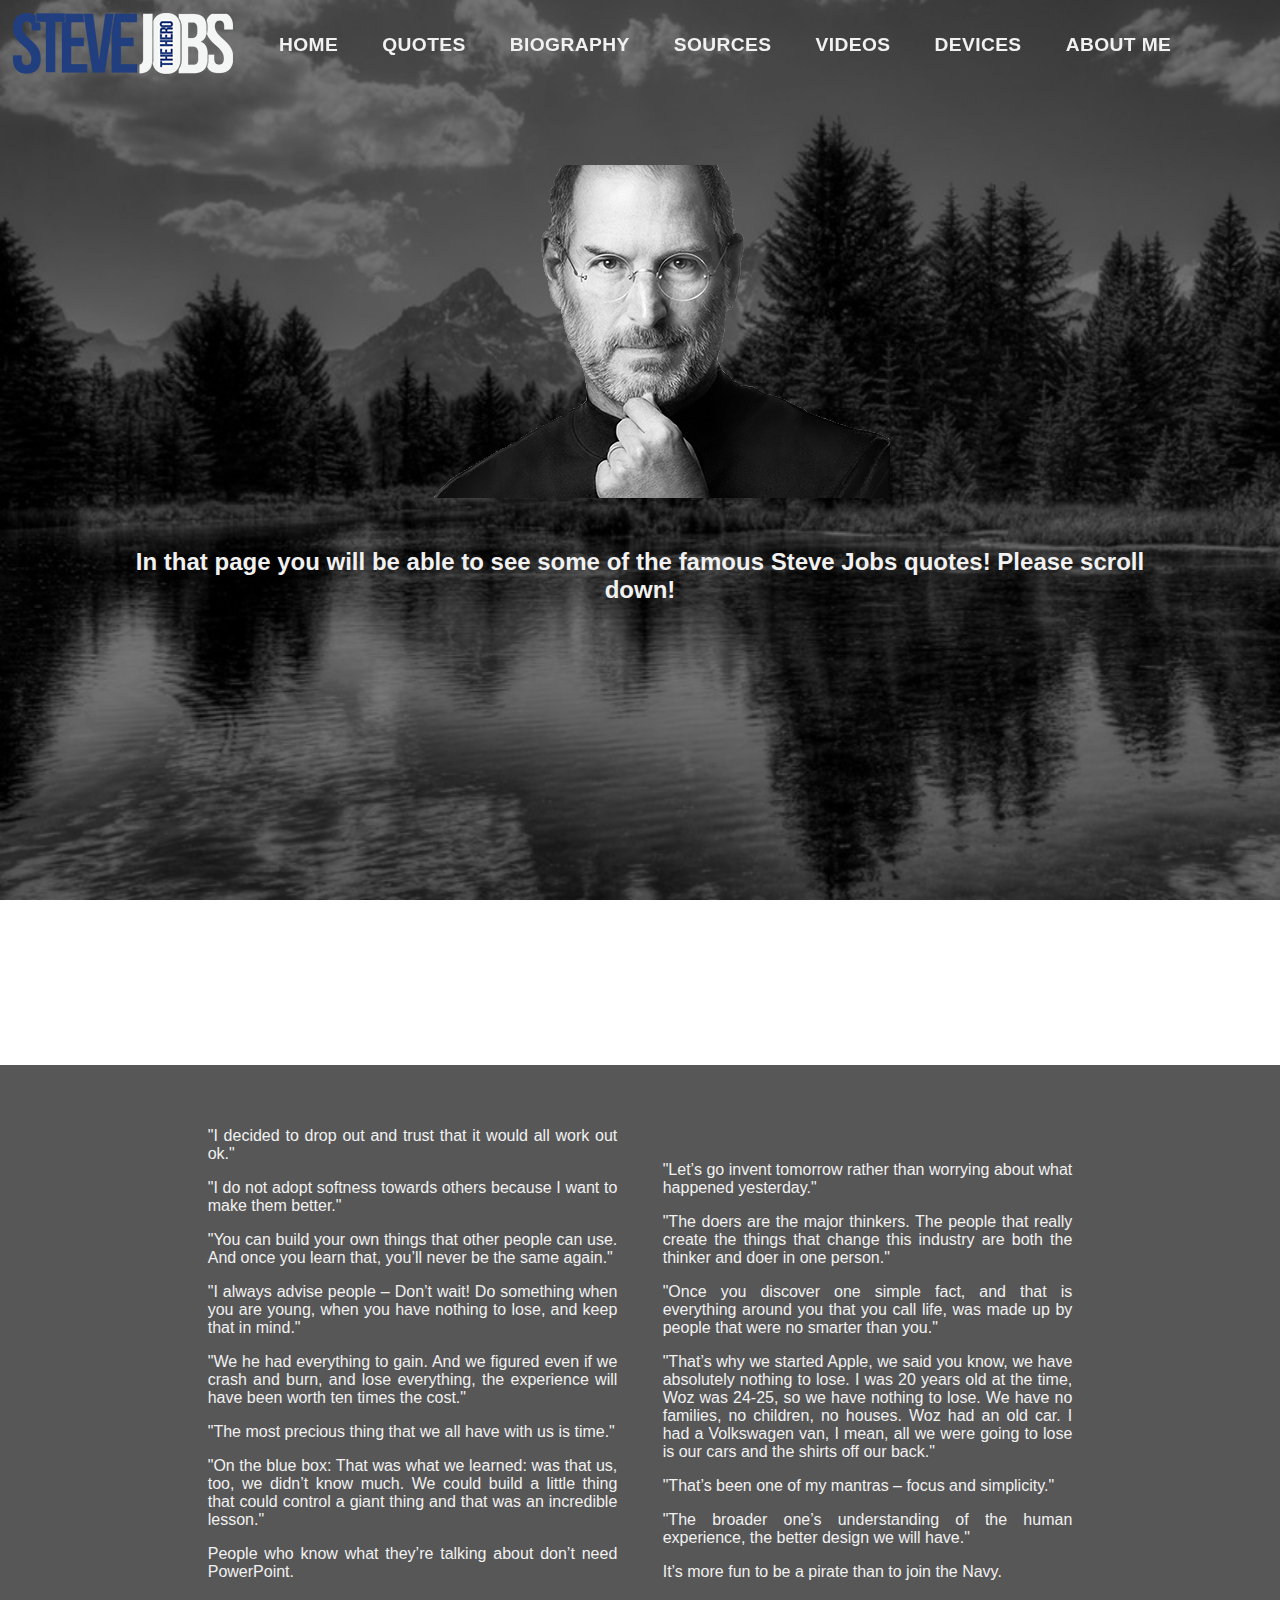
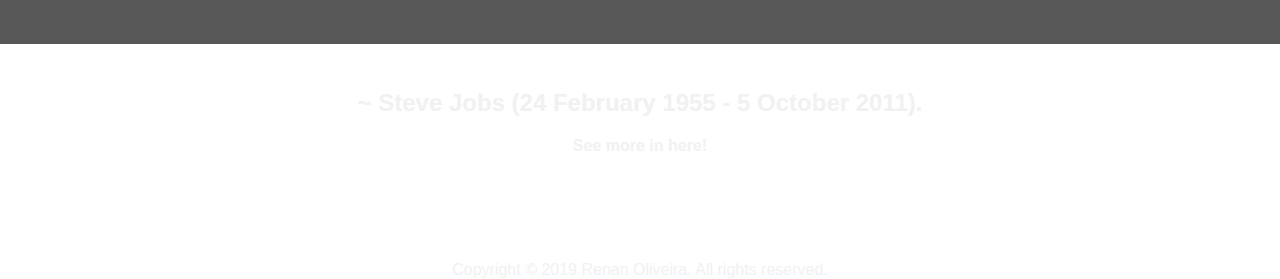
<file: quotes.html>
<!DOCTYPE html>
<html>
<head>
    <meta charset="utf-8" />
    <meta http-equiv="X-UA-Compatible" content="IE=edge">
    <link rel="icon" href="img/favicon.ico"/>
    <title>Steve Jobs, Hero? - Quotes</title>
    <meta name="viewport" content="width=device-width, initial-scale=1, maximum-scale=1">
    <link rel="stylesheet" type="text/css" media="screen" href="css/style.css" />
    <script src="https://code.jquery.com/jquery-3.3.1.min.js"></script>
    <script src="js/script.js"></script>

    <script type="text/javascript">
        if (screen.width <= 699) {
        document.location = "mobile/quotes.html";
        }
        </script>
    <!--This part says that if the device is a mobile to redirect it to the following page mobile.html-->
    <div id="menu">
        <div class="logo">
                <a href="index.html"><img src="img/logo.png" alt="logo is here" width="220" height="61"></a>
                <!-- The logo should be 118px width and 38px height -->
        </div>
        <nav>
            <ul>
                <div class="menuFont">
                    <li><a href="index.html">HOME</a></li>
                    <li><a href="quotes.html">QUOTES</a></li>
                    <li><a href="biography.html">BIOGRAPHY</a></li>
                    <li><a href="sources.html">SOURCES</a></li>
                    <li><a href="videos.html">VIDEOS</a></li>
                    <li><a href="devices.html">DEVICES</a></li>
                    <li><a href="about.html">ABOUT ME</a></li>
                </div>
            </ul>    
        </nav>
    </div>
</head>
<body>
    <div class="header">

    </div>
    <div class="contentAQuotes">
        <img alt="Jobs picture" src="img/stevejobs.png">
        <div class="textA">
            <h2>In that page you will be able to see some of the famous Steve Jobs quotes! Please scroll down!</h2>
    </div>
    </div>
    <!--Please write the content between the <p>tags</p>-->
    <div class="contentB">

        <div class="textB">
            <div class="columnB">
                    <p>"I decided to drop out and trust that it would all work out ok."</p>
                    <p>"I do not adopt softness towards others because I want to make them better."</p>
                    <p>"You can build your own things that other people can use. And once you learn that, you’ll never be the same again."</p>
                    <p>"I always advise people – Don’t wait! Do something when you are young, when you have nothing to lose, and keep that in mind."</p>
                    <p>"We he had everything to gain. And we figured even if we crash and burn, and lose everything, the experience will have been worth ten times the cost."</p>
                    <p>"The most precious thing that we all have with us is time."</p>
                    <p>"On the blue box: That was what we learned: was that us, too, we didn’t know much. We could build a little thing that could control a giant thing and that was an incredible lesson."</p>
                    <p>People who know what they’re talking about don’t need PowerPoint.</p>

            </div>
            <!--Please write the content between the <p>tags</p>-->
            <div class="columnB">
                        <p>"Let’s go invent tomorrow rather than worrying about what happened yesterday."</p>
                        <p>"The doers are the major thinkers. The people that really create the things that change this industry are both the thinker and doer in one person."</p>
                        <p>"Once you discover one simple fact, and that is everything around you that you call life, was made up by people that were no smarter than you."</p>
                        <p>"That’s why we started Apple, we said you know, we have absolutely nothing to lose. I was 20 years old at the time, Woz was 24-25, so we have nothing to lose. We have no families, no children, no houses. Woz had an old car. I had a Volkswagen van, I mean, all we were going to lose is our cars and the shirts off our back."</p>
                        <p>"That’s been one of my mantras – focus and simplicity."</p>
                        <p>"The broader one’s understanding of the human experience, the better design we will have."</p>
                        <p>It’s more fun to be a pirate than to join the Navy.</p>

            </div>
            <!--Please write the content between the <p>tags</p>-->
        </div>
    
    </div>
    <div class="contentC">
        
        <div class="textC">
                <h2>~ Steve Jobs (24 February 1955 - 5 October 2011).</h2>
                <p class="seeMore"><a href="http://wisdomquotes.com/steve-jobs-quotes/" target="_blank">See more in here!</a></p>
        </div>
        <!--Please write the content between the <p>tags</p>-->
    
    </div>
    <footer class="foot">Copyright © 2019 Renan Oliveira. All rights reserved.</footer>
</body>
</html>
</file>
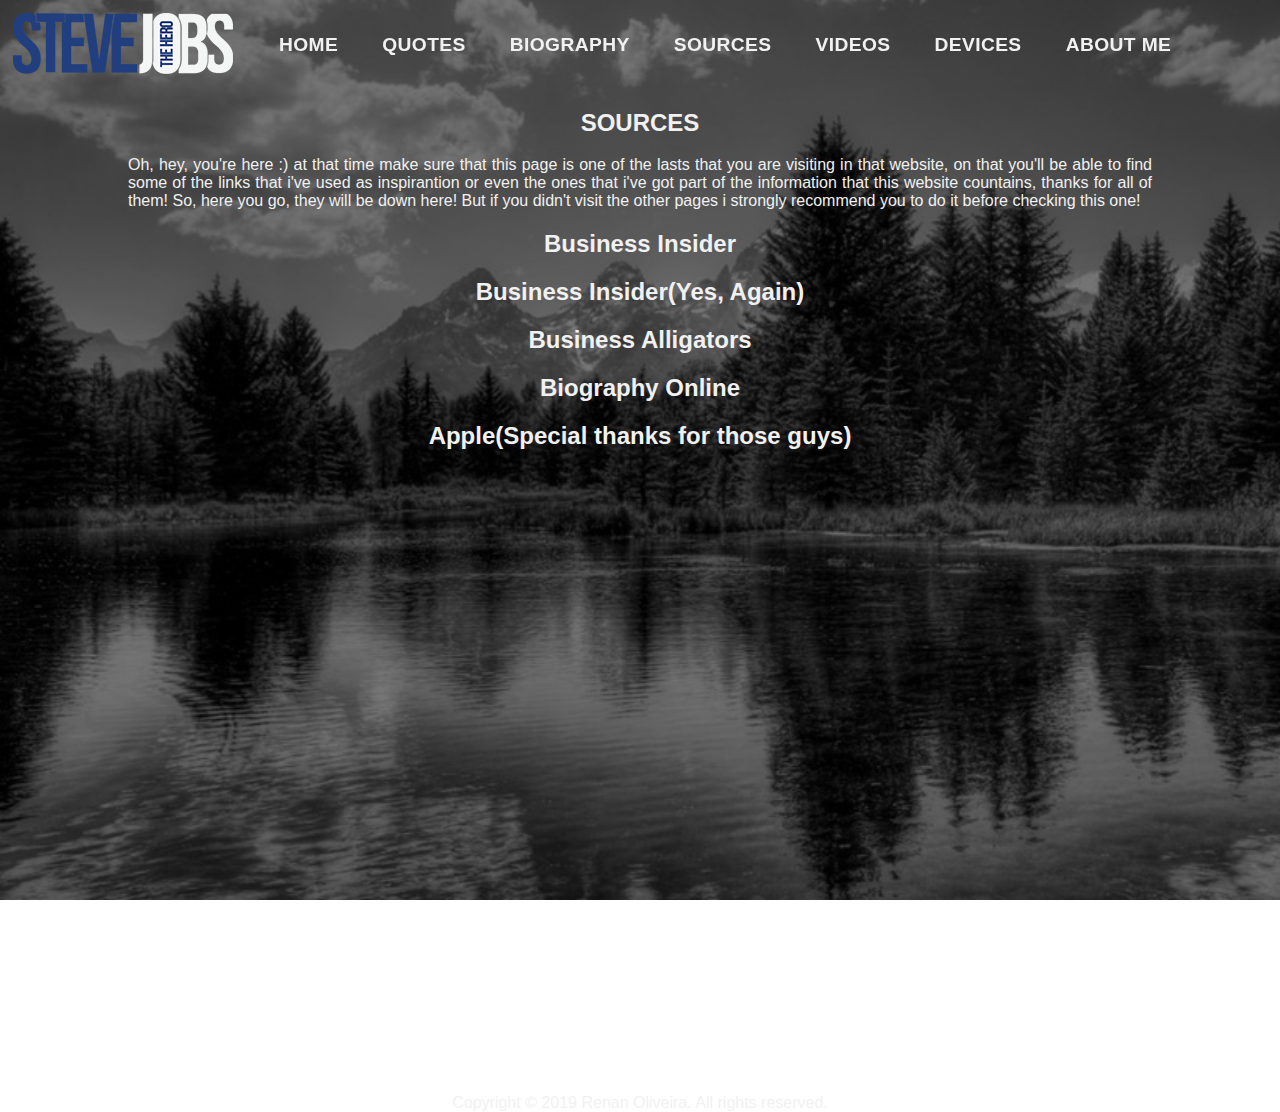
<file: sources.html>
<!DOCTYPE html>
<html>
<head>
    <meta charset="utf-8" />
    <meta http-equiv="X-UA-Compatible" content="IE=edge">
    <link rel="icon" href="img/favicon.ico"/>
    <title>Steve Jobs, Hero?</title>
    <meta name="viewport" content="width=device-width, initial-scale=1, maximum-scale=1">
    <link rel="stylesheet" type="text/css" media="screen" href="css/style.css" />
    <script src="js/script.js"></script>
    <script type="text/javascript">
        if (screen.width <= 699) {
        document.location = "mobile.html";
        }
        </script>
    <!--This part says that if the device is a mobile to redirect it to the following page mobile.html-->
    <div id="menu">
        <div class="logo">
                <a href="index.html"><img src="img/logo.png" alt="logo is here" width="220" height="61"></a>
                <!-- The logo should be 118px width and 38px height -->
        </div>
        <nav>
            <ul>
                <div class="menuFont">
                    <li><a href="index.html">HOME</a></li>
                    <li><a href="quotes.html">QUOTES</a></li>
                    <li><a href="biography.html">BIOGRAPHY</a></li>
                    <li><a href="sources.html">SOURCES</a></li>
                    <li><a href="videos.html">VIDEOS</a></li>
                    <li><a href="devices.html">DEVICES</a></li>
                    <li><a href="about.html">ABOUT ME</a></li>
                </div>
            </ul>    
        </nav>
    </div>
</head>
<body>
    <div class="header">

    </div>
    <div class="contentA">
        <div class="textA">
            <h2>SOURCES</h2>
            <p>Oh, hey, you're here :) at that time make sure that this page is one of the lasts that you are visiting in that website, on that you'll be able to find some of the 
                links that i've used as inspirantion or even the ones that i've got part of the information that this website countains, thanks for all of them! So, here you go,
                they will be down here! But if you didn't visit the other pages i strongly recommend you to do it before checking this one!</h2>
                <h2><a href="https://www.businessinsider.com/steve-jobs-jerk-2011-10?r=US&IR=T#a-different-kind-of-fda-1" target="_blank">Business Insider</a></h2>
                <h2><a href="https://www.businessinsider.com/steve-jobs-mistakes-2011-4?r=US&IR=T#trusting-eric-schmidt-for-as-long-as-he-did-7" target="_blank">Business Insider(Yes, Again)</a></h2>
                <h2><a href="https://www.businessalligators.com/steve-jobs-personality-traits/" target="_blank">Business Alligators</a></h2>
                <h2><a href="https://www.biographyonline.net/business/steve-jobs.html" target="_blank">Biography Online</a></h2>
                <h2><a href="http://apple.com" target="_blank">Apple(Special thanks for those guys)</a></h2> 
                    </div>
    </div>
    </div>
    <!--Please write the content between the <p>tags</p>-->
        </div>
    
    </div>
    <div class="contentC">
        
        <div class="textC">
                <p></p>
        </div>
        <!--Please write the content between the <p>tags</p>-->
    
    </div>

    <footer class="foot">Copyright © 2019 Renan Oliveira. All rights reserved.</footer>
</body>
</html>
</file>
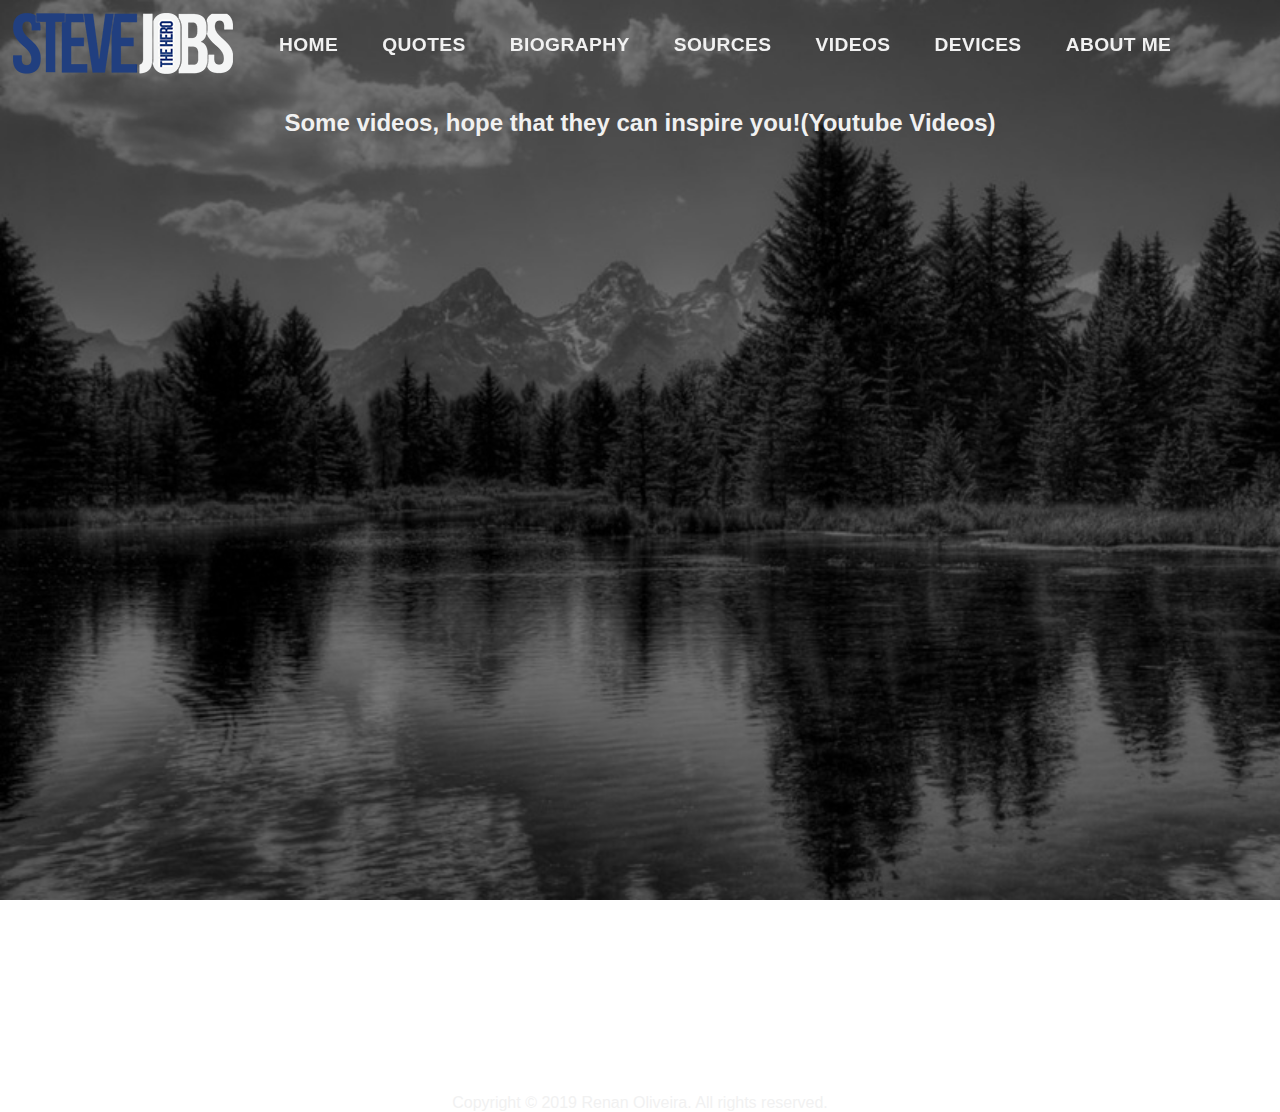
<file: videos.html>
<!DOCTYPE html>
<html>
<head>
    <meta charset="utf-8" />
    <meta http-equiv="X-UA-Compatible" content="IE=edge">
    <link rel="icon" href="img/favicon.ico"/>
    <title>Steve Jobs, Hero?</title>
    <meta name="viewport" content="width=device-width, initial-scale=1, maximum-scale=1">
    <link rel="stylesheet" type="text/css" media="screen" href="css/style.css" />
    <script src="js/script.js"></script>
    <script type="text/javascript">
        if (screen.width <= 699) {
        document.location = "mobile.html";
        }
        </script>
    <!--This part says that if the device is a mobile to redirect it to the following page mobile.html-->
    <div id="menu">
        <div class="logo">
                <a href="index.html"><img src="img/logo.png" alt="logo is here" width="220" height="61"></a>
                <!-- The logo should be 118px width and 38px height -->
        </div>
        <nav>
            <ul>
                <div class="menuFont">
                    <li><a href="index.html">HOME</a></li>
                    <li><a href="quotes.html">QUOTES</a></li>
                    <li><a href="biography.html">BIOGRAPHY</a></li>
                    <li><a href="sources.html">SOURCES</a></li>
                    <li><a href="videos.html">VIDEOS</a></li>
                    <li><a href="devices.html">DEVICES</a></li>
                    <li><a href="about.html">ABOUT ME</a></li>
                </div>
            </ul>    
        </nav>
    </div>
</head>
<body>
    <div class="header">

    </div>
    <div class="contentA">
        <div class="textA">
            <h2>Some videos, hope that they can inspire you!(Youtube Videos)</h2>

            <iframe class="video" width="746" height="420" src="https://www.youtube.com/embed/1i9kcBHX2Nw" frameborder="0" allow="accelerometer; autoplay; encrypted-media; gyroscope; picture-in-picture" allowfullscreen></iframe>

            <iframe class="video" width="746" height="420" src="https://www.youtube.com/embed/9hUIxyE2Ns8" frameborder="0" allow="accelerometer; autoplay; encrypted-media; gyroscope; picture-in-picture" allowfullscreen></iframe>
                    </div>
    </div>
    </div>
            <!--Please write the content between the <p>tags</p>-->
        </div>
    
    </div>
    <div class="contentC">
        
        <div class="textC">
                <p></p>
        </div>
        <!--Please write the content between the <p>tags</p>-->
    
    </div>
    <footer class="foot">Copyright © 2019 Renan Oliveira. All rights reserved.</footer>
</body>
</html>
</file>
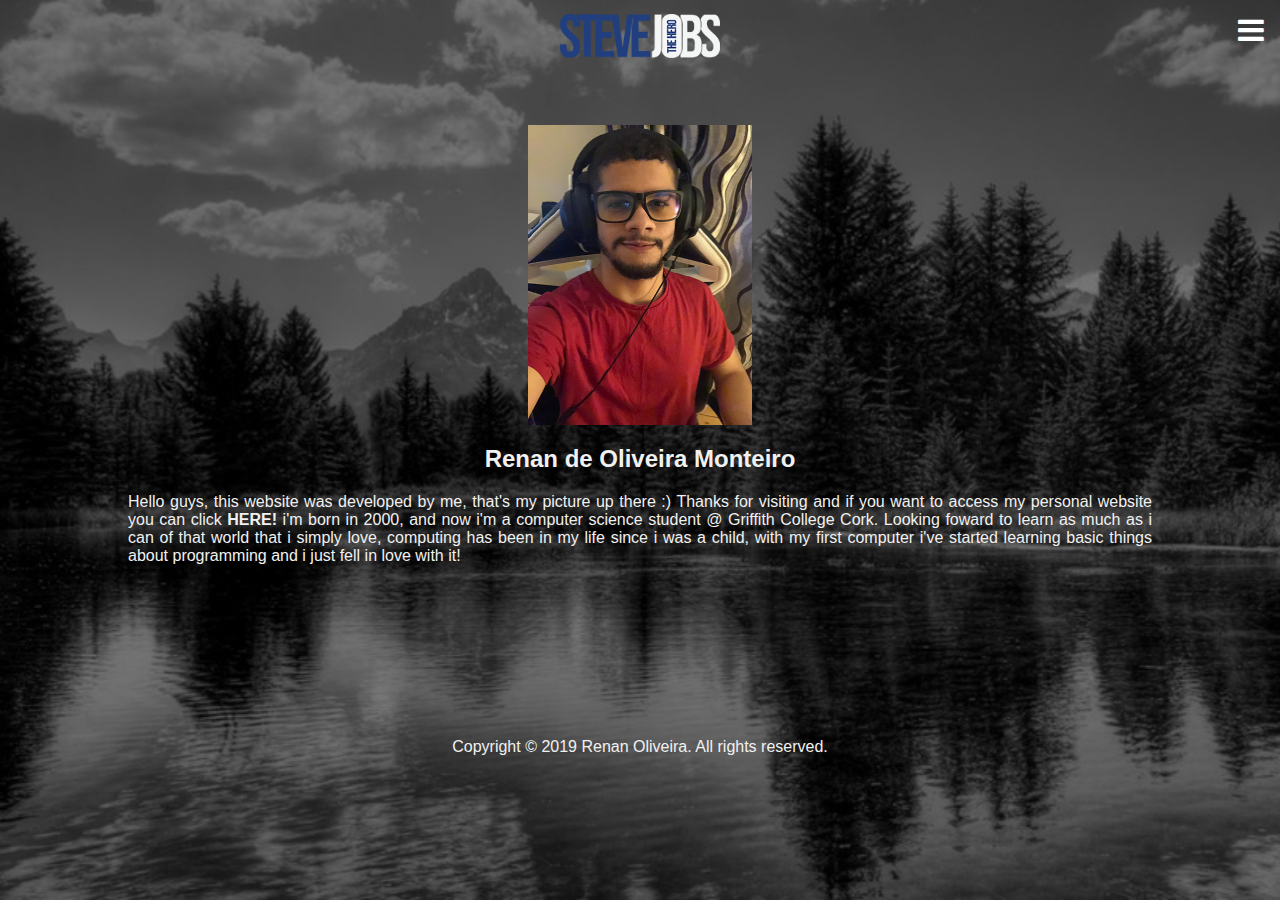
<file: mobile/about.html>
<!DOCTYPE html>
<html>
<head>
    <meta charset="utf-8" />
    <meta http-equiv="X-UA-Compatible" content="IE=edge">
    <link rel="icon" href="img/favicon.ico"/>
    <title>Steve Jobs, Hero?</title>
    <meta name="viewport" content="width=device-width, initial-scale=1, maximum-scale=1">
    <link rel="stylesheet" type="text/css" media="screen" href="../css/style.css" />
    <link rel="stylesheet" href="https://cdnjs.cloudflare.com/ajax/libs/font-awesome/4.7.0/css/font-awesome.min.css">
    <script src="../js/script.js"></script>

    <div class="topnav">
            <a href="../mobile.html"><img src="../img/logo.png" alt="logo is here" width="160" height="44"></a>
            <!-- The logo should be 118px width and 38px height -->
            <div id="myLinks">
              <a href="../mobile.html">HOME</a>
              <a href="quotes.html">QUOTES</a>
              <a href="biography.html">BIOGRAPHY</a>
              <a href="sources.html">SOURCES</a>
              <a href="videos.html">VIDEOS</a>
              <a href="devices.html">DEVICES</a>
              <a href="about.html">ABOUT ME</a>
            </div>
    <a href="javascript:void(0);" class="icon" onclick="myFunction()">
        <!-- This part is the menu and it's hidden by default-->
            <i class="fa fa-bars"></i>
             </a>
     </div>
</head>
<body>
    <div class="contentMobileA">
        <div class="textA">
                <img class="renanPic" alt="renan's picture" src="../img/renan.jpg" height="300px" width="224px">
                <h2>Renan de Oliveira Monteiro</h2>
                    <p>Hello guys, this website was developed by me, that's my picture up there :) Thanks for visiting and if you want
                            to access my personal website you can click <a href="http://www.orenan.com" target="_blank">HERE!</a> i'm born in 2000, and
                           now i'm a computer science student @ Griffith College Cork. Looking foward to learn as much as i can of that world that i simply
                       love, computing has been in my life since i was a child, with my first computer i've started learning basic things about programming
                   and i just fell in love with it!</p>
                        </div>
    </div>
    <!--Please write the content between the <p>tags</p>-->
    
    </div>
    <div class="contentMobilec">
        
        <div class="textC">
                <p></p>
        </div>
        <!--Please write the content between the <p>tags</p>-->
    
    </div>
    <footer class="foot">Copyright © 2019 Renan Oliveira. All rights reserved.</footer>
</body>
</html>
</file>
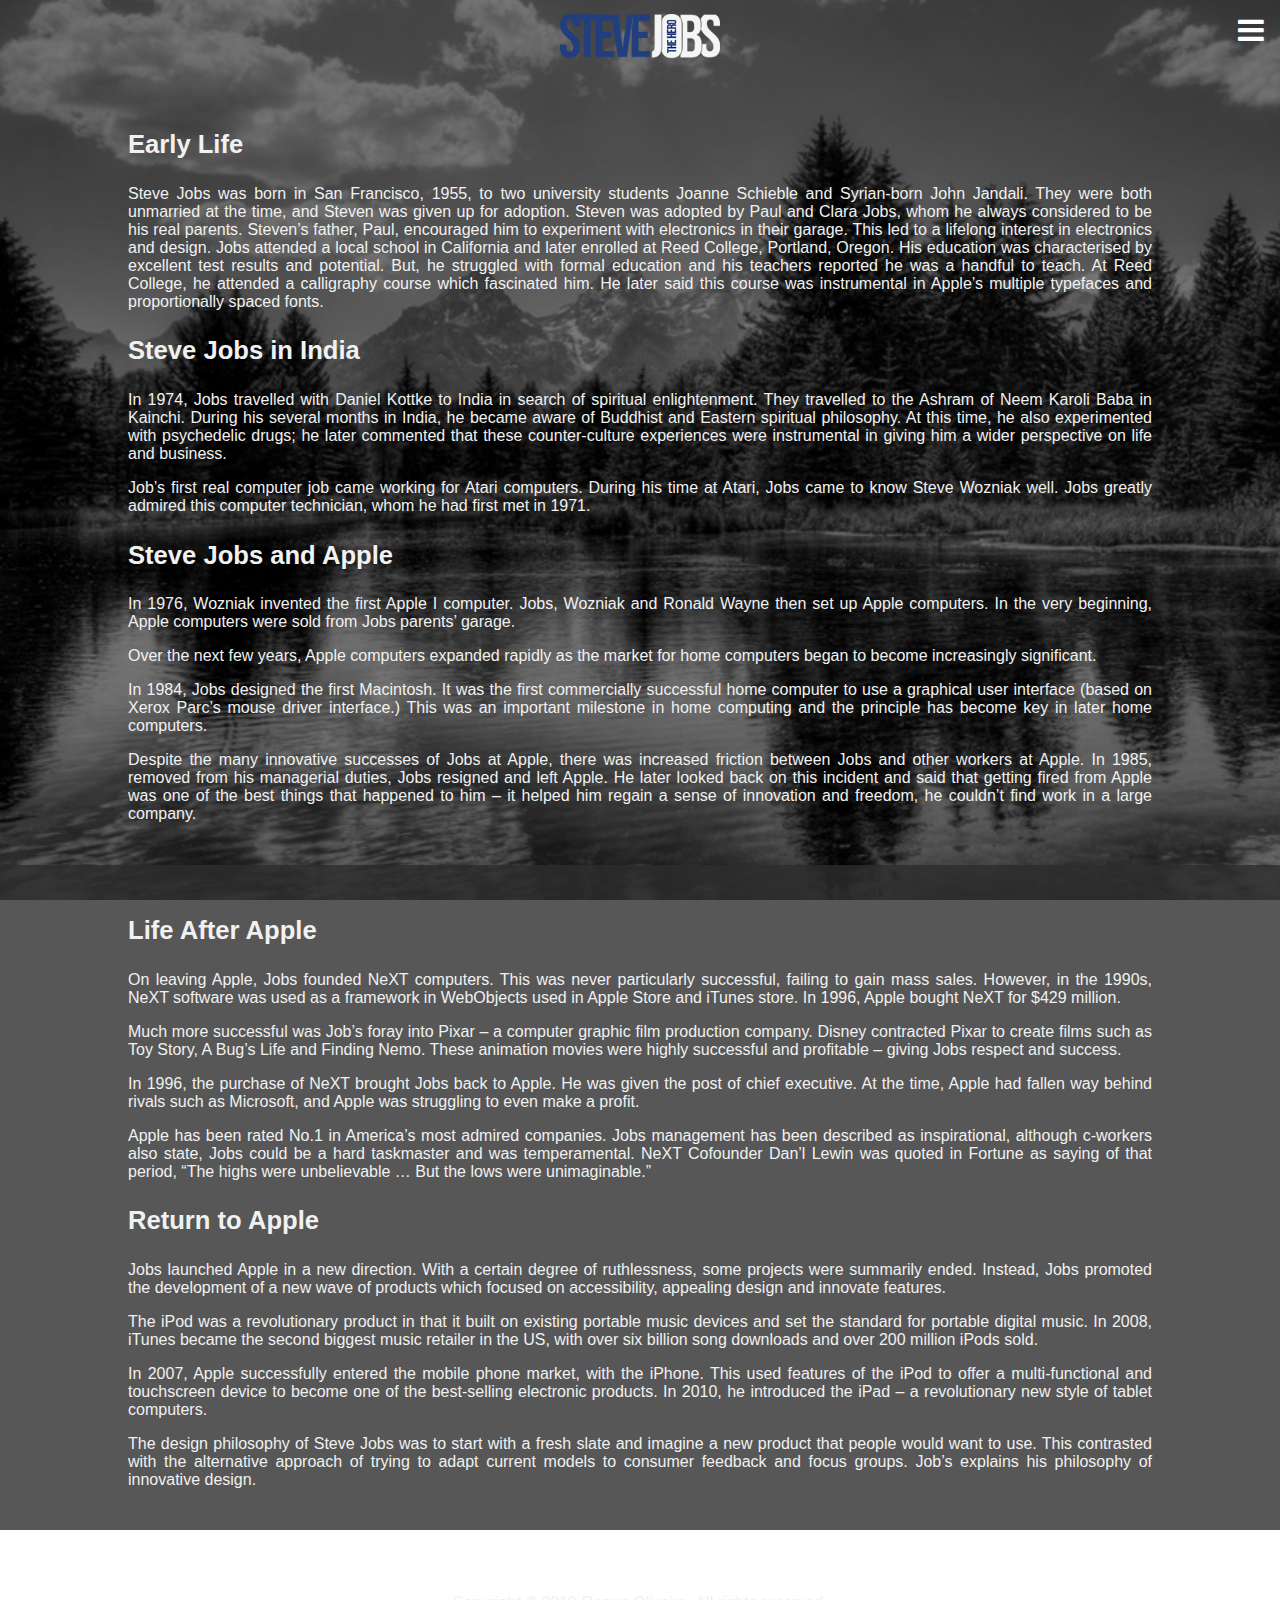
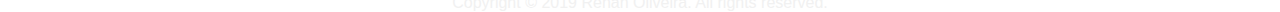
<file: mobile/biography.html>
<!DOCTYPE html>
<html>
<head>
    <meta charset="utf-8" />
    <meta http-equiv="X-UA-Compatible" content="IE=edge">
    <link rel="icon" href="img/favicon.ico"/>
    <title>Steve Jobs, Hero?</title>
    <meta name="viewport" content="width=device-width, initial-scale=1, maximum-scale=1">
    <link rel="stylesheet" type="text/css" media="screen" href="../css/style.css" />
    <link rel="stylesheet" href="https://cdnjs.cloudflare.com/ajax/libs/font-awesome/4.7.0/css/font-awesome.min.css">
    <script src="../js/script.js"></script>

    <div class="topnav">
            <a href="../mobile.html"><img src="../img/logo.png" alt="logo is here" width="160" height="44"></a>
            <!-- The logo should be 118px width and 38px height -->
            <div id="myLinks">
              <a href="../mobile.html">HOME</a>
              <a href="quotes.html">QUOTES</a>
              <a href="biography.html">BIOGRAPHY</a>
              <a href="sources.html">SOURCES</a>
              <a href="videos.html">VIDEOS</a>
              <a href="devices.html">DEVICES</a>
              <a href="about.html">ABOUT ME</a>
            </div>
    <a href="javascript:void(0);" class="icon" onclick="myFunction()">
        <!-- This part is the menu and it's hidden by default-->
            <i class="fa fa-bars"></i>
             </a>
     </div>
</head>
<body>
    <div class="contentMobileA">
        <div class="textA">
            <p class="topic">Early Life</p>
            <p> Steve Jobs was born in San Francisco, 1955, to two university students Joanne Schieble and Syrian-born John Jandali. 
                They were both unmarried at the time, and Steven was given up for adoption. Steven was adopted by Paul and Clara Jobs,
                 whom he always considered to be his real parents. Steven’s father, Paul, encouraged him to experiment with electronics
                  in their garage. This led to a lifelong interest in electronics and design. Jobs attended a local school in California
                   and later enrolled at Reed College, Portland, Oregon. His education was characterised by excellent test results and
                    potential. But, he struggled with formal education and his teachers reported he was a handful to teach. At Reed College,
                     he attended a calligraphy course which fascinated him. He later said this course was instrumental in Apple’s multiple 
                     typefaces and proportionally spaced fonts.</p>
                     <p class="topic">Steve Jobs in India</p>
                     <p>In 1974, Jobs travelled with Daniel Kottke to India in search of spiritual enlightenment. They travelled to
                          the Ashram of Neem Karoli Baba in Kainchi. During his several months in India, he became aware of Buddhist
                           and Eastern spiritual philosophy. At this time, he also experimented with psychedelic drugs; he later 
                           commented that these counter-culture experiences were instrumental in giving him a wider perspective on
                            life and business.</p>
                            <p>Job’s first real computer job came working for Atari computers. During his time at Atari, Jobs came 
                                to know Steve Wozniak well. Jobs greatly admired this computer technician, whom he had first met in 1971.</p>
                                <p class="topic">Steve Jobs and Apple</p>
                                <p>In 1976, Wozniak invented the first Apple I computer. Jobs, Wozniak and Ronald Wayne then set up Apple
                                     computers. In the very beginning, Apple computers were sold from Jobs parents’ garage.</p>
                                <p>Over the next few years, Apple computers expanded rapidly as the market for home computers began to 
                                    become increasingly significant.</p>
                                <p>In 1984, Jobs designed the first Macintosh. It was the first commercially successful home computer to use
                                     a graphical user interface (based on Xerox Parc’s mouse driver interface.) This was an important milestone 
                                     in home computing and the principle has become key in later home computers.</p>
                                <p>Despite the many innovative successes of Jobs at Apple, there was increased friction between Jobs and other
                                     workers at Apple. In 1985, removed from his managerial duties, Jobs resigned and left Apple. He later looked
                                      back on this incident and said that getting fired from Apple was one of the best things that happened to him
                                       – it helped him regain a sense of innovation and freedom, he couldn’t find work in a large company.</p>
                        </div>
    </div>
    <!--Please write the content between the <p>tags</p>-->
    <div class="contentMobileB">

        <div class="textBMobile">
            <p class="topic">Life After Apple</h3>
                <p>On leaving Apple, Jobs founded NeXT computers. This was never particularly successful, failing
                     to gain mass sales. However, in the 1990s, NeXT software was used as a framework in WebObjects
                      used in Apple Store and iTunes store. In 1996, Apple bought NeXT for $429 million.</p>
                    <p>Much more successful was Job’s foray into Pixar – a computer graphic film production company.
                         Disney contracted Pixar to create films such as Toy Story, A Bug’s Life and Finding Nemo.
                          These animation movies were highly successful and profitable – giving Jobs respect and success.</p>
                          <p>In 1996, the purchase of NeXT brought Jobs back to Apple. He was given the post of chief executive. 
                              At the time, Apple had fallen way behind rivals such as Microsoft, and Apple was struggling to even make a profit.</p>
                              <p>Apple has been rated No.1 in America’s most admired companies. Jobs management has been described as inspirational, 
                                    although c-workers also state, Jobs could be a hard taskmaster and was temperamental. NeXT Cofounder Dan’l Lewin was
                                     quoted in Fortune as saying of that period, “The highs were unbelievable … But the lows were unimaginable.”</p>

                                     <p class="topic">Return to Apple</p>
                                     <p>Jobs launched Apple in a new direction. With a certain degree of ruthlessness, some projects were summarily ended.
                                          Instead, Jobs promoted the development of a new wave of products which focused on accessibility, appealing design 
                                          and innovate features.</p>
                                     <p>The iPod was a revolutionary product in that it built on existing portable music devices and set the standard for
                                          portable digital music. In 2008, iTunes became the second biggest music retailer in the US, with over six billion
                                           song downloads and over 200 million iPods sold.</p>
                                     <p>In 2007, Apple successfully entered the mobile phone market, with the iPhone. This used features of the iPod to offer
                                          a multi-functional and touchscreen device to become one of the best-selling electronic products. In 2010, he introduced
                                           the iPad – a revolutionary new style of tablet computers.</p>
                                     <p>The design philosophy of Steve Jobs was to start with a fresh slate and imagine a new product that people would want to
                                          use. This contrasted with the alternative approach of trying to adapt current models to consumer feedback and focus
                                           groups. Job’s explains his philosophy of innovative design.</p>
                                
        </div>
    
    </div>
        <!--Please write the content between the <p>tags</p>-->
    
    </div>
    <footer class="foot">Copyright © 2019 Renan Oliveira. All rights reserved.</footer>
</body>
</html>
</file>
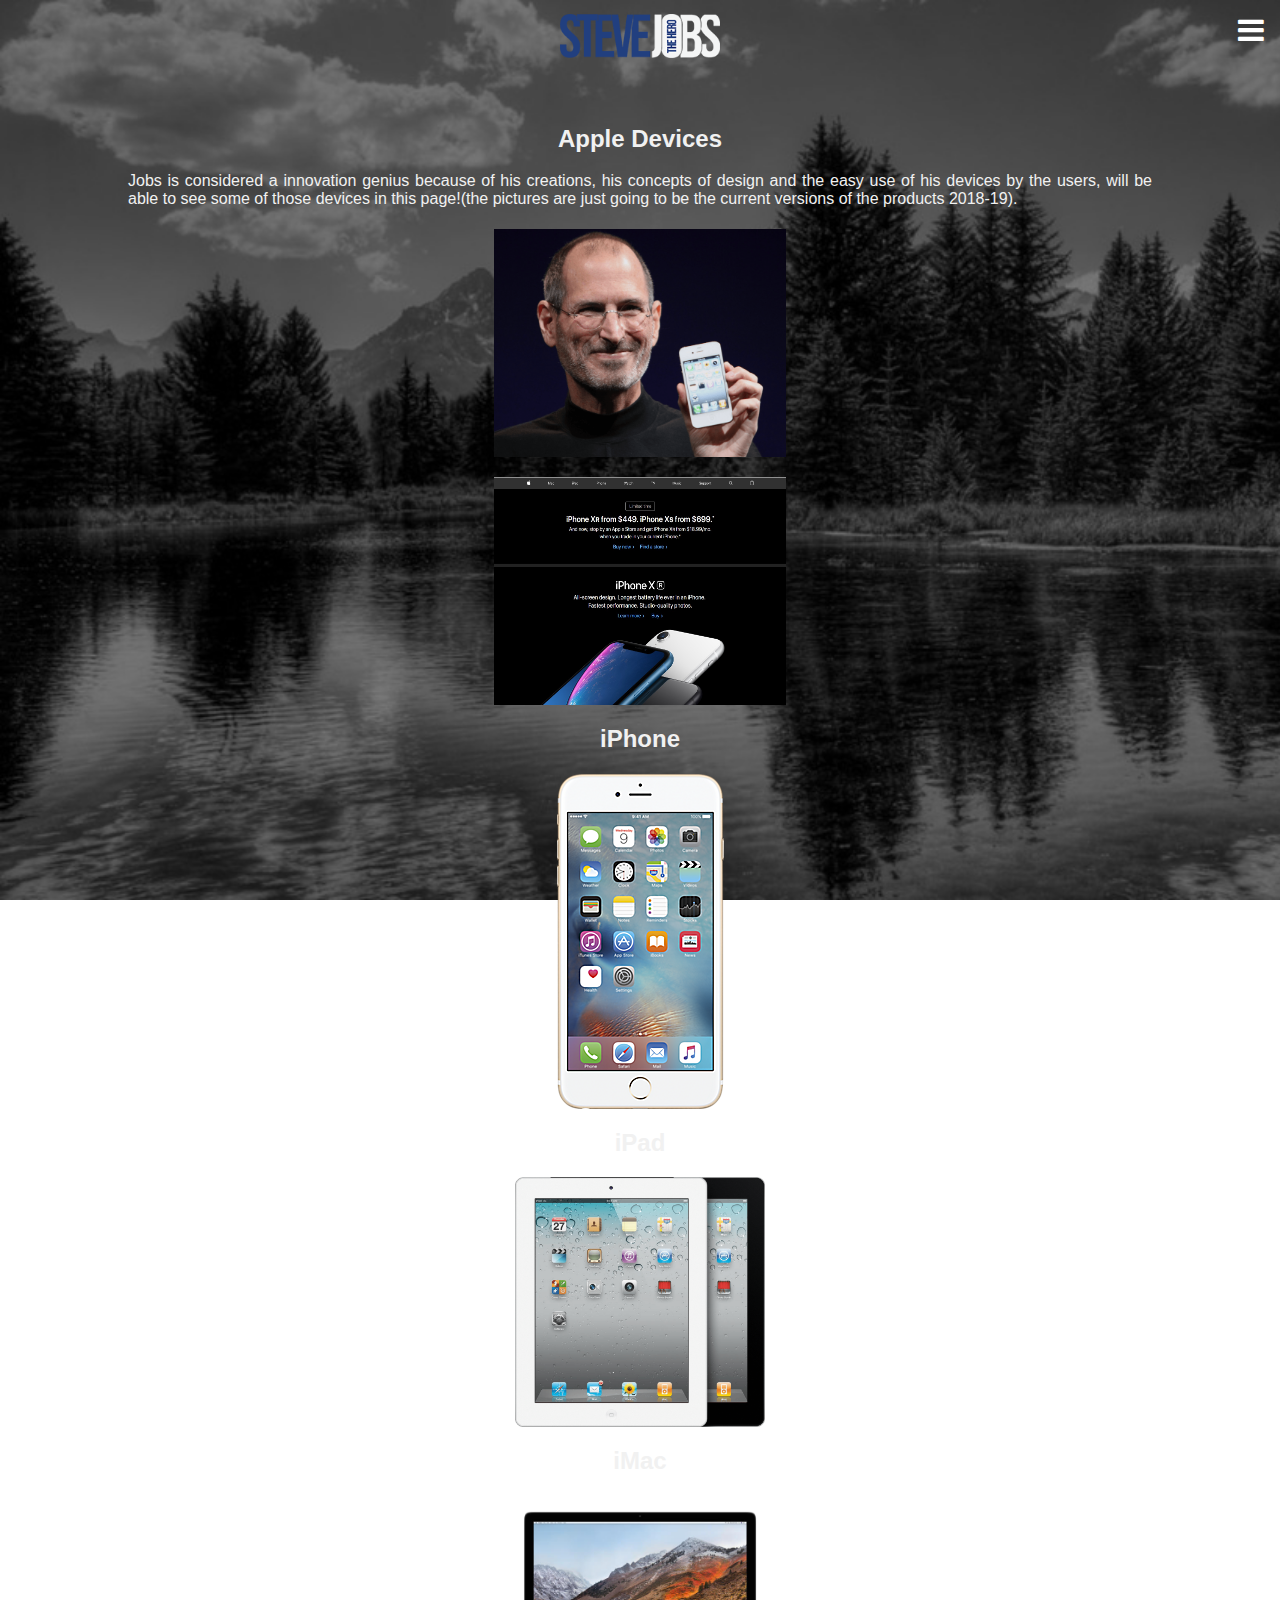
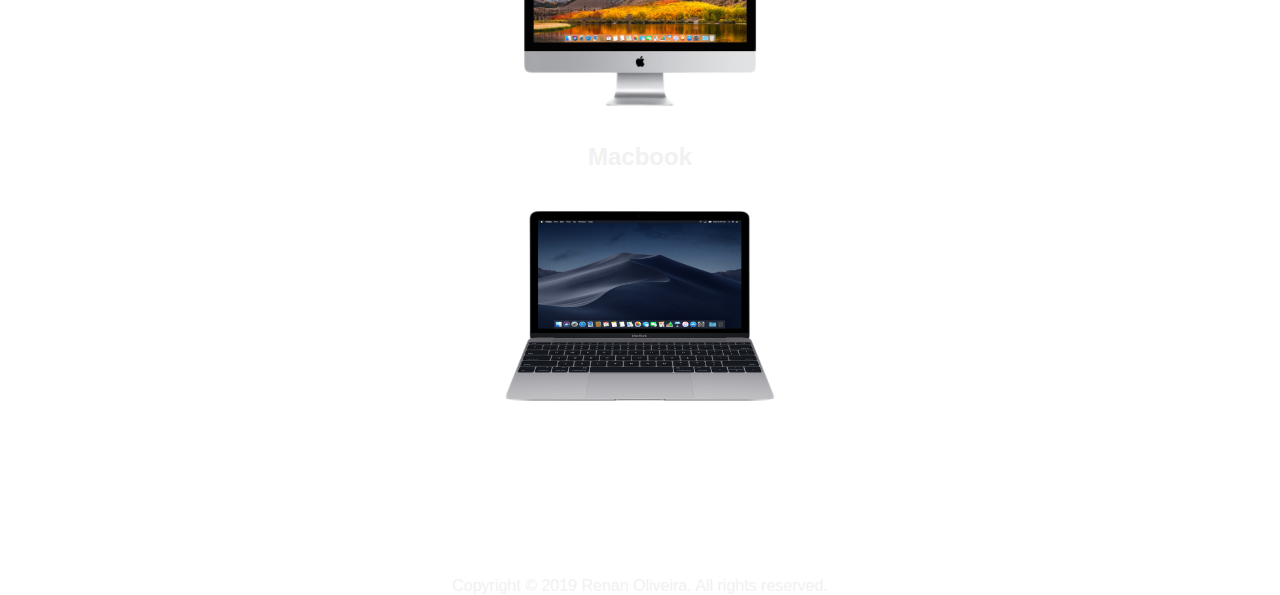
<file: mobile/devices.html>
<!DOCTYPE html>
<html>
<head>
    <meta charset="utf-8" />
    <meta http-equiv="X-UA-Compatible" content="IE=edge">
    <link rel="icon" href="img/favicon.ico"/>
    <title>Steve Jobs, Hero?</title>
    <meta name="viewport" content="width=device-width, initial-scale=1, maximum-scale=1">
    <link rel="stylesheet" type="text/css" media="screen" href="../css/style.css" />
    <link rel="stylesheet" href="https://cdnjs.cloudflare.com/ajax/libs/font-awesome/4.7.0/css/font-awesome.min.css">
    <script src="../js/script.js"></script>

    <div class="topnav">
            <a href="../mobile.html"><img src="../img/logo.png" alt="logo is here" width="160" height="44"></a>
            <!-- The logo should be 118px width and 38px height -->
            <div id="myLinks">
              <a href="../mobile.html">HOME</a>
              <a href="quotes.html">QUOTES</a>
              <a href="biography.html">BIOGRAPHY</a>
              <a href="sources.html">SOURCES</a>
              <a href="videos.html">VIDEOS</a>
              <a href="devices.html">DEVICES</a>
              <a href="about.html">ABOUT ME</a>
            </div>
    <a href="javascript:void(0);" class="icon" onclick="myFunction()">
        <!-- This part is the menu and it's hidden by default-->
            <i class="fa fa-bars"></i>
             </a>
     </div>
</head>
<body>
    <div class="contentMobileA">
        <div class="textA">
                <h2>Apple Devices</h2>
            <p>Jobs is considered a innovation genius because of his creations, his concepts of design and the easy use of his devices by the users, will be able to see some of
                those devices in this page!(the pictures are just going to be the current versions of the products 2018-19).
            </p>
            <a href="http://apple.com" target="_blank"><img class="appleWebsite" alt="Apple Website" src="../img/jobsIphone.png" width="292px" height="228px"></a>
            <a href="http://apple.com" target="_blank"><img class="appleWebsite" alt="Apple Website" src="../img/appleSite.jpg" width="292px" height="228px"></a>
            <h2>iPhone</h2>
            <img class="appleWebsite" alt="Apple Website" src="../img/iphone.png">
            <h2>iPad</h2>
            <img class="appleWebsite" alt="Apple Website" src="../img/ipad.png" width="250px" height="250px">
            <h2>iMac</h2>
            <img class="appleWebsite" alt="Apple Website" src="../img/mac.png" width="292px" height="228px">
            <h2>Macbook</h2>
            <img class="appleWebsite" alt="Apple Website" src="../img/macbook.png" width="292px" height="228px">
    </div>
    <!--Please write the content between the <p>tags</p>-->    
    </div>
    <div class="contentMobilec">
        
        <div class="textC">
                <p></p>
        </div>
        <!--Please write the content between the <p>tags</p>-->
    
    </div>
    <footer class="foot">Copyright © 2019 Renan Oliveira. All rights reserved.</footer>
</body>
</html>
</file>
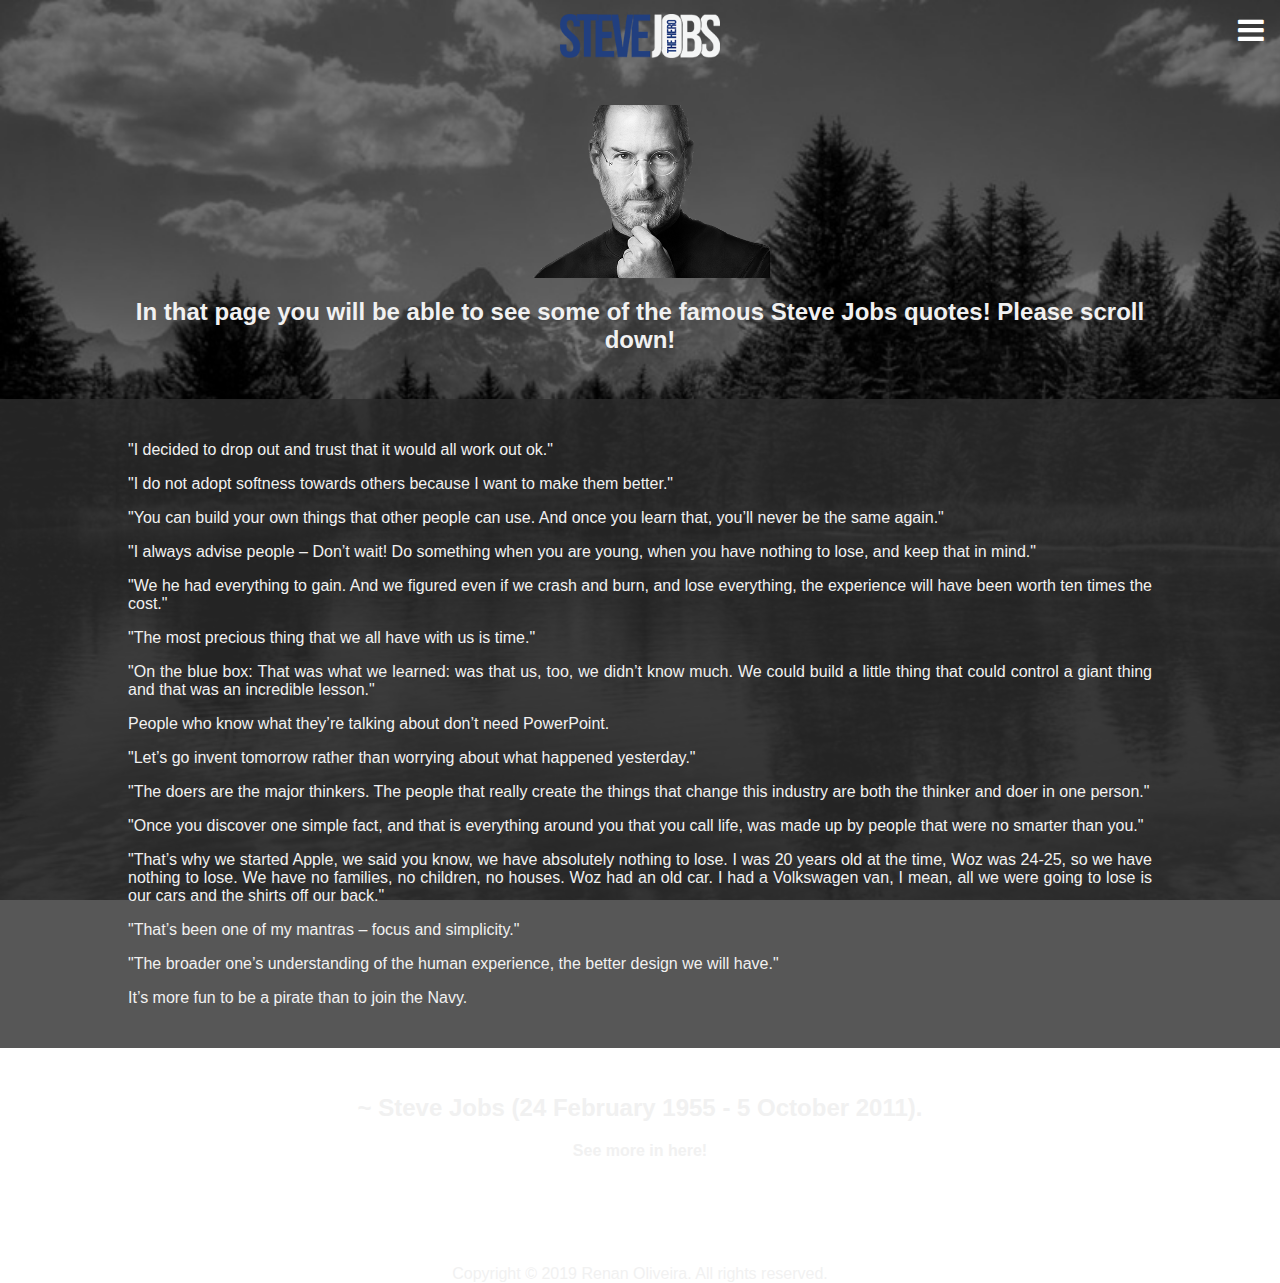
<file: mobile/quotes.html>
<!DOCTYPE html>
<html>
<head>
    <meta charset="utf-8" />
    <meta http-equiv="X-UA-Compatible" content="IE=edge">
    <link rel="icon" href="../img/favicon.ico"/>
    <title>Steve Jobs, Hero?</title>
    <meta name="viewport" content="width=device-width, initial-scale=1, maximum-scale=1">
    <link rel="stylesheet" type="text/css" media="screen" href="../css/style.css" />
    <link rel="stylesheet" href="https://cdnjs.cloudflare.com/ajax/libs/font-awesome/4.7.0/css/font-awesome.min.css">
    <script src="../js/script.js"></script>

    <div class="topnav">
            <a href="../mobile.html"><img src="../img/logo.png" alt="logo is here" width="160" height="44"></a>
            <!-- The logo should be 118px width and 38px height -->
            <div id="myLinks">
              <a href="../mobile.html">HOME</a>
              <a href="quotes.html">QUOTES</a>
              <a href="biography.html">BIOGRAPHY</a>
              <a href="sources.html">SOURCES</a>
              <a href="videos.html">VIDEOS</a>
              <a href="devices.html">DEVICES</a>
              <a href="about.html">ABOUT ME</a>
            </div>
    <a href="javascript:void(0);" class="icon" onclick="myFunction()">
        <!-- This part is the menu and it's hidden by default-->
            <i class="fa fa-bars"></i>
             </a>
     </div>
</head>
<body>
    <div class="contentMobileA">
        <div class="textA">
                <img class="jobsQuotes" alt="Jobs picture" src="../img/stevejobs.png" width="260" height="173">
            <h2>In that page you will be able to see some of the famous Steve Jobs quotes! Please scroll down!</h2>
                        </div>
    </div>
    <!--Please write the content between the <p>tags</p>-->
    <div class="contentMobileB">

        <div class="textBMobile">
                <p>"I decided to drop out and trust that it would all work out ok."</p>
                <p>"I do not adopt softness towards others because I want to make them better."</p>
                <p>"You can build your own things that other people can use. And once you learn that, you’ll never be the same again."</p>
                <p>"I always advise people – Don’t wait! Do something when you are young, when you have nothing to lose, and keep that in mind."</p>
                <p>"We he had everything to gain. And we figured even if we crash and burn, and lose everything, the experience will have been worth ten times the cost."</p>
                <p>"The most precious thing that we all have with us is time."</p>
                <p>"On the blue box: That was what we learned: was that us, too, we didn’t know much. We could build a little thing that could control a giant thing and that was an incredible lesson."</p>
                <p>People who know what they’re talking about don’t need PowerPoint.</p>
                <p>"Let’s go invent tomorrow rather than worrying about what happened yesterday."</p>
                <p>"The doers are the major thinkers. The people that really create the things that change this industry are both the thinker and doer in one person."</p>
                <p>"Once you discover one simple fact, and that is everything around you that you call life, was made up by people that were no smarter than you."</p>
                <p>"That’s why we started Apple, we said you know, we have absolutely nothing to lose. I was 20 years old at the time, Woz was 24-25, so we have nothing to lose. We have no families, no children, no houses. Woz had an old car. I had a Volkswagen van, I mean, all we were going to lose is our cars and the shirts off our back."</p>
                <p>"That’s been one of my mantras – focus and simplicity."</p>
                <p>"The broader one’s understanding of the human experience, the better design we will have."</p>
                <p>It’s more fun to be a pirate than to join the Navy.</p>

                                
        </div>
    
    </div>
    <div class="contentMobilec">
        
        <div class="textC">
                <h2>~ Steve Jobs (24 February 1955 - 5 October 2011).</h2>
                <p class="seeMore"><a href="http://wisdomquotes.com/steve-jobs-quotes/" target="_blank">See more in here!</a></p>
        </div>
        <!--Please write the content between the <p>tags</p>-->
    
    </div>
    <footer class="foot">Copyright © 2019 Renan Oliveira. All rights reserved.</footer>
</body>
</html>
</file>
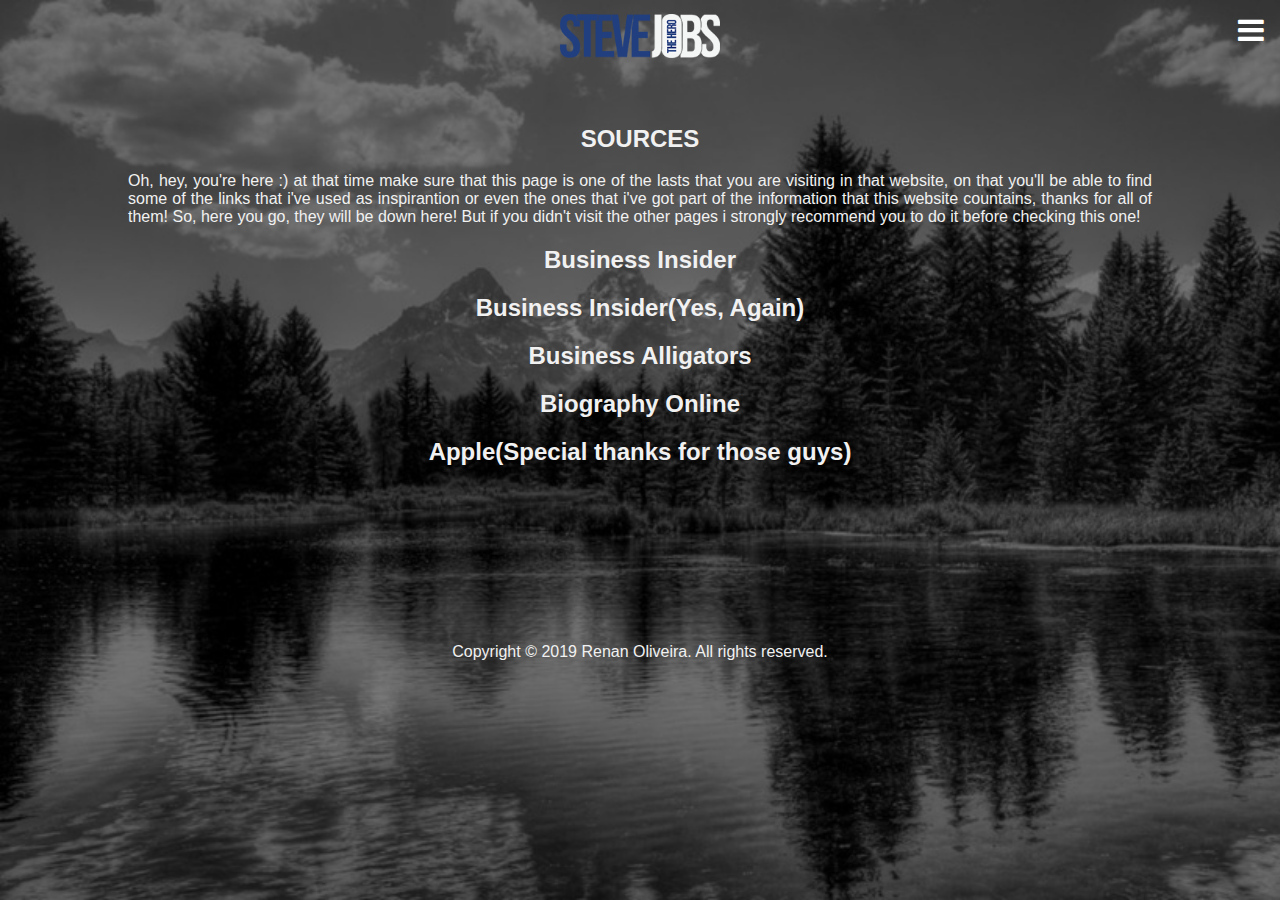
<file: mobile/sources.html>
<!DOCTYPE html>
<html>
<head>
    <meta charset="utf-8" />
    <meta http-equiv="X-UA-Compatible" content="IE=edge">
    <link rel="icon" href="img/favicon.ico"/>
    <title>Steve Jobs, Hero?</title>
    <meta name="viewport" content="width=device-width, initial-scale=1, maximum-scale=1">
    <link rel="stylesheet" type="text/css" media="screen" href="../css/style.css" />
    <link rel="stylesheet" href="https://cdnjs.cloudflare.com/ajax/libs/font-awesome/4.7.0/css/font-awesome.min.css">
    <script src="../js/script.js"></script>

    <div class="topnav">
            <a href="../mobile.html"><img src="../img/logo.png" alt="logo is here" width="160" height="44"></a>
            <!-- The logo should be 118px width and 38px height -->
            <div id="myLinks">
              <a href="../mobile.html">HOME</a>
              <a href="quotes.html">QUOTES</a>
              <a href="biography.html">BIOGRAPHY</a>
              <a href="sources.html">SOURCES</a>
              <a href="videos.html">VIDEOS</a>
              <a href="devices.html">DEVICES</a>
              <a href="about.html">ABOUT ME</a>
            </div>
    <a href="javascript:void(0);" class="icon" onclick="myFunction()">
        <!-- This part is the menu and it's hidden by default-->
            <i class="fa fa-bars"></i>
             </a>
     </div>
</head>
<body>
    <div class="contentMobileA">
        <div class="textA">
                <h2>SOURCES</h2>
                <p>Oh, hey, you're here :) at that time make sure that this page is one of the lasts that you are visiting in that website, on that you'll be able to find some of the 
                    links that i've used as inspirantion or even the ones that i've got part of the information that this website countains, thanks for all of them! So, here you go,
                    they will be down here! But if you didn't visit the other pages i strongly recommend you to do it before checking this one!</h2>
                    <h2><a href="https://www.businessinsider.com/steve-jobs-jerk-2011-10?r=US&IR=T#a-different-kind-of-fda-1" target="_blank">Business Insider</a></h2>
                    <h2><a href="https://www.businessinsider.com/steve-jobs-mistakes-2011-4?r=US&IR=T#trusting-eric-schmidt-for-as-long-as-he-did-7" target="_blank">Business Insider(Yes, Again)</a></h2>
                    <h2><a href="https://www.businessalligators.com/steve-jobs-personality-traits/" target="_blank">Business Alligators</a></h2>
                    <h2><a href="https://www.biographyonline.net/business/steve-jobs.html" target="_blank">Biography Online</a></h2>
                    <h2><a href="http://apple.com" target="_blank">Apple(Special thanks for those guys)</a></h2> 
    </div>
    <!--Please write the content between the <p>tags</p>-->
    <div class="contentMobilec">
        
        <div class="textC">
                <p></p>
        </div>
        <!--Please write the content between the <p>tags</p>-->
    
    </div>
    <footer class="foot">Copyright © 2019 Renan Oliveira. All rights reserved.</footer>
</body>
</html>
</file>
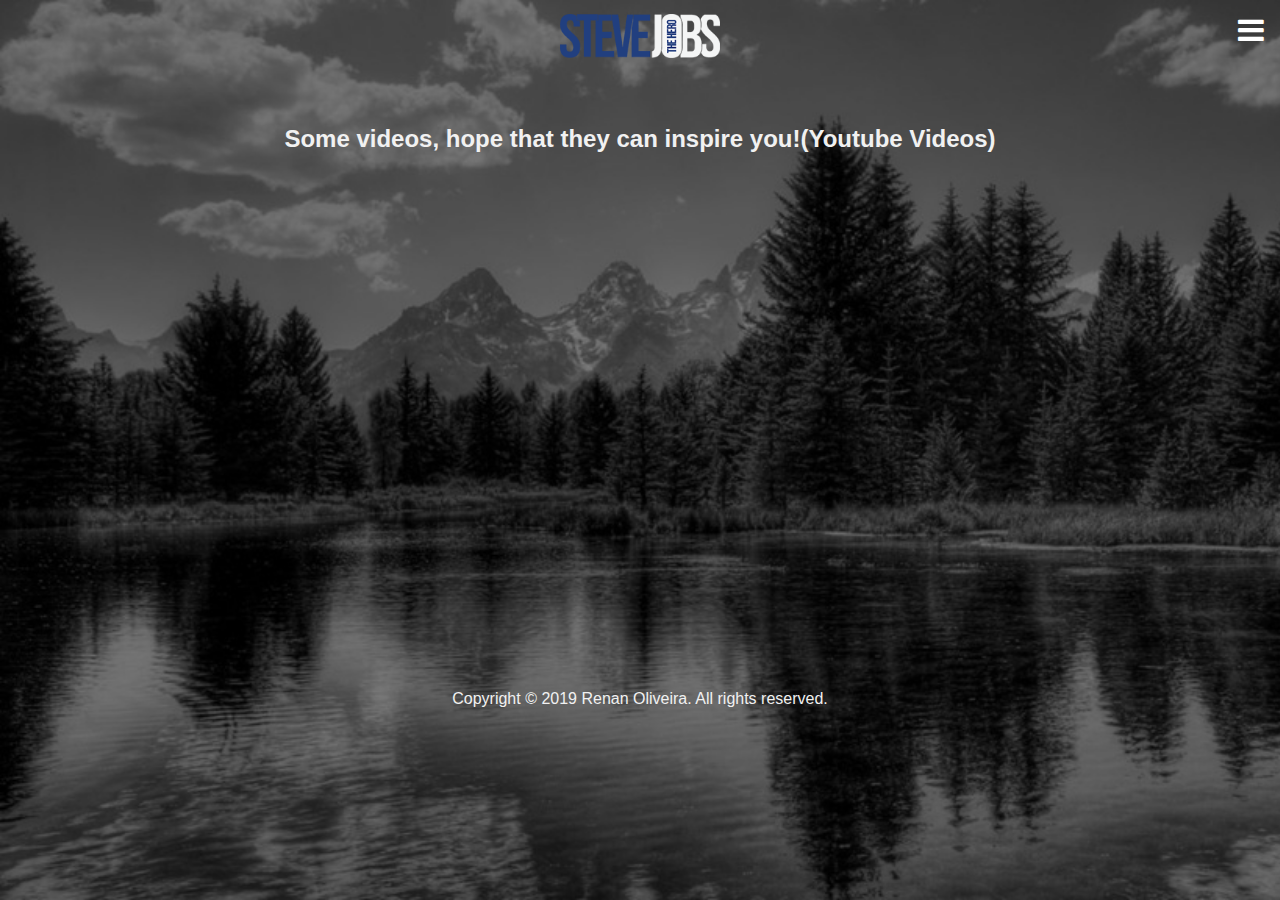
<file: mobile/videos.html>
<!DOCTYPE html>
<html>
<head>
    <meta charset="utf-8" />
    <meta http-equiv="X-UA-Compatible" content="IE=edge">
    <link rel="icon" href="img/favicon.ico"/>
    <title>Steve Jobs, Hero?</title>
    <meta name="viewport" content="width=device-width, initial-scale=1, maximum-scale=1">
    <link rel="stylesheet" type="text/css" media="screen" href="../css/style.css" />
    <link rel="stylesheet" href="https://cdnjs.cloudflare.com/ajax/libs/font-awesome/4.7.0/css/font-awesome.min.css">
    <script src="../js/script.js"></script>

    <div class="topnav">
            <a href="../mobile.html"><img src="../img/logo.png" alt="logo is here" width="160" height="44"></a>
            <!-- The logo should be 118px width and 38px height -->
            <div id="myLinks">
              <a href="../mobile.html">HOME</a>
              <a href="quotes.html">QUOTES</a>
              <a href="biography.html">BIOGRAPHY</a>
              <a href="sources.html">SOURCES</a>
              <a href="videos.html">VIDEOS</a>
              <a href="devices.html">DEVICES</a>
              <a href="about.html">ABOUT ME</a>
            </div>
    <a href="javascript:void(0);" class="icon" onclick="myFunction()">
        <!-- This part is the menu and it's hidden by default-->
            <i class="fa fa-bars"></i>
             </a>
     </div>
</head>
<body>
    <div class="contentMobileA">
        <div class="textA">
                <h2>Some videos, hope that they can inspire you!(Youtube Videos)</h2>

                <iframe class="video" width="300" height="170" src="https://www.youtube.com/embed/1i9kcBHX2Nw" frameborder="0" allow="accelerometer; autoplay; encrypted-media; gyroscope; picture-in-picture" allowfullscreen></iframe>
    
                <iframe class="video" width="300" height="170" src="https://www.youtube.com/embed/9hUIxyE2Ns8" frameborder="0" allow="accelerometer; autoplay; encrypted-media; gyroscope; picture-in-picture" allowfullscreen></iframe>
                       
                        </div>
    </div>
    <!--Please write the content between the <p>tags</p>-->
    <div class="contentMobilec">
        
        <div class="textC">
                <p></p>
        </div>
        <!--Please write the content between the <p>tags</p>-->
    
    </div>
    <footer class="foot">Copyright © 2019 Renan Oliveira. All rights reserved.</footer>
</body>
</html>
</file>
<file: css/style.css>
html, body{
  height: 100%;
  margin: 0 auto;
  background-image: url("../img/bg.jpg");
  background-repeat: no-repeat;
  background-size: cover;
  background-attachment: fixed;
  color: #f1f1f1;
  width: 100%;
  font-family: Arial, Helvetica, sans-serif;
}

.topnav {
  overflow: hidden;
  position: relative;

}

/* Hide the links inside the navigation menu (except for logo/home) */
.topnav #myLinks {
  display: none;
}

/* Style navigation menu links */
.topnav a {
  color: white;
  padding: 14px 16px;
  text-decoration: none;
  font-size: 30px;
  display: block;
  text-align: center;
}

/* Style the hamburger menu */
.topnav a.icon {
  display: block;
  position: absolute;
  right: 0;
  top: 0;
}

/* Add a grey background color on mouse-over */
.topnav a:hover {

  color: #223f7e;
}

/* Style the active link (or home/logo) */
.active {
  color: white;
}

a {

  text-decoration: none;
  color: #f1f1f1;
  font-weight: bold;

}

.menuFont {

  font-size: 1.2em;

}

.header{

  height: 7%;

}

h2 {

  text-align: center;

}

h3 {

  text-align: center;

}

.renanPic{

  display: block;
  margin: 0 auto;
  margin-top: 2%;


}

.appleWebsite{

  display: block;
  margin: 0 auto;
  margin-top: 2%;

}

.video{

  display: block;
  margin: 0 auto;
  margin-top: 2%;

}

.contentA{


  height: 100%;
  top: 100%;
  text-align: center;

}

.pageTitle {

  text-align: center;

}

.topic {

  font-weight: bold;
  font-size: 1.6em; 

}

.contentMobileA{

  top: 100%;

}

.contentAQuotes{

  height: 100%;
  top: 100%;
  text-align: center;
  margin-top: 8%;

}

.seeMore{

  text-align: center;

}

.jobsQuotes{

  display: block;
  margin: 0 auto;

}

.columnA{

  display: block;
  display: inline-block;
  margin: 0 auto;
  width: 32%;
  text-align: justify;
  padding-left: 2%;
  padding-top: 6%;
  position: relative;

}

.imageIntroduction{

  display: block;
  margin: 0 auto;
  margin-top: 5%;

}



.textA{

  height: 80%;
  top: 100%;
  margin: 0 auto;
  width: 80%;
  text-align: justify;
  padding: 2%;

}

.contentB{

  top: 100%;
  background: rgba(45, 45, 45, 0.8);
  text-align: justify;

}

.contentMobileB{

  top:100%;
  background: rgba(45, 45, 45, 0.8);
  text-align: justify;

}



.textB{

  height: 80%;
  top: 100%;
  margin: 0 auto;
  width: 80%;
  text-align:center;
  padding: 2%;

}

.textBMobile{

  height: 80%;
  top: 100%;
  margin: 0 auto;
  width: 80%;
  text-align:justify;
  padding: 2%;

}

.columnB{
  
  padding: 2%;
  display: block;
  display: inline-block;
  top: 100%;
  width: 40%;
  text-align: justify;

}

.afterColumns {

    text-align: justify;
    font-size: 1em;

}



.contentC{
  top: 100%;
}

.contentMobileC{

  top: 100%;

}

.textC{


  height: 80%;
  top: 100%;
  margin: 0 auto;
  width: 80%;
  text-align: justify;
  padding: 2%;



}

.logo{

 position: fixed;
 margin: 1%;
}
.upButton{
  padding: 2%;
  margin-right: 2%;
  margin-top: 98%;
  position: fixed;

}

.downButton{

  margin-right: 98%;
  margin-top: 98%;
  position: fixed;

}


li a{

  text-decoration: none;
  color: #f1f1f1;
  font-weight: bold;

}

nav {
    width: 100%;
    font-weight: bold;
    letter-spacing: 0.025em;
    position: fixed;
    color: #f1f1f1;
  }
  
  nav ul {
    text-align: right;
    margin-right: 7%;
  }
  
  nav ul li {
   display: inline-block;
   padding: 0 1em;
   line-height: 3em;

  }
  
  nav ul li a:hover {
    color: #00939C;
  }

  .foot{

    display: block;
    margin: 0 auto;
    margin-top: 5%;
    text-align: center;
    width: 100%;
    bottom: 0%;
    position: relative;

  }

  .footDevice{

    display: block;
    margin: 0 auto;
    margin-top: 5%;
    text-align: center;
    width: 100%;
    bottom: 0%;
    position: fixed;

  }
</file>
